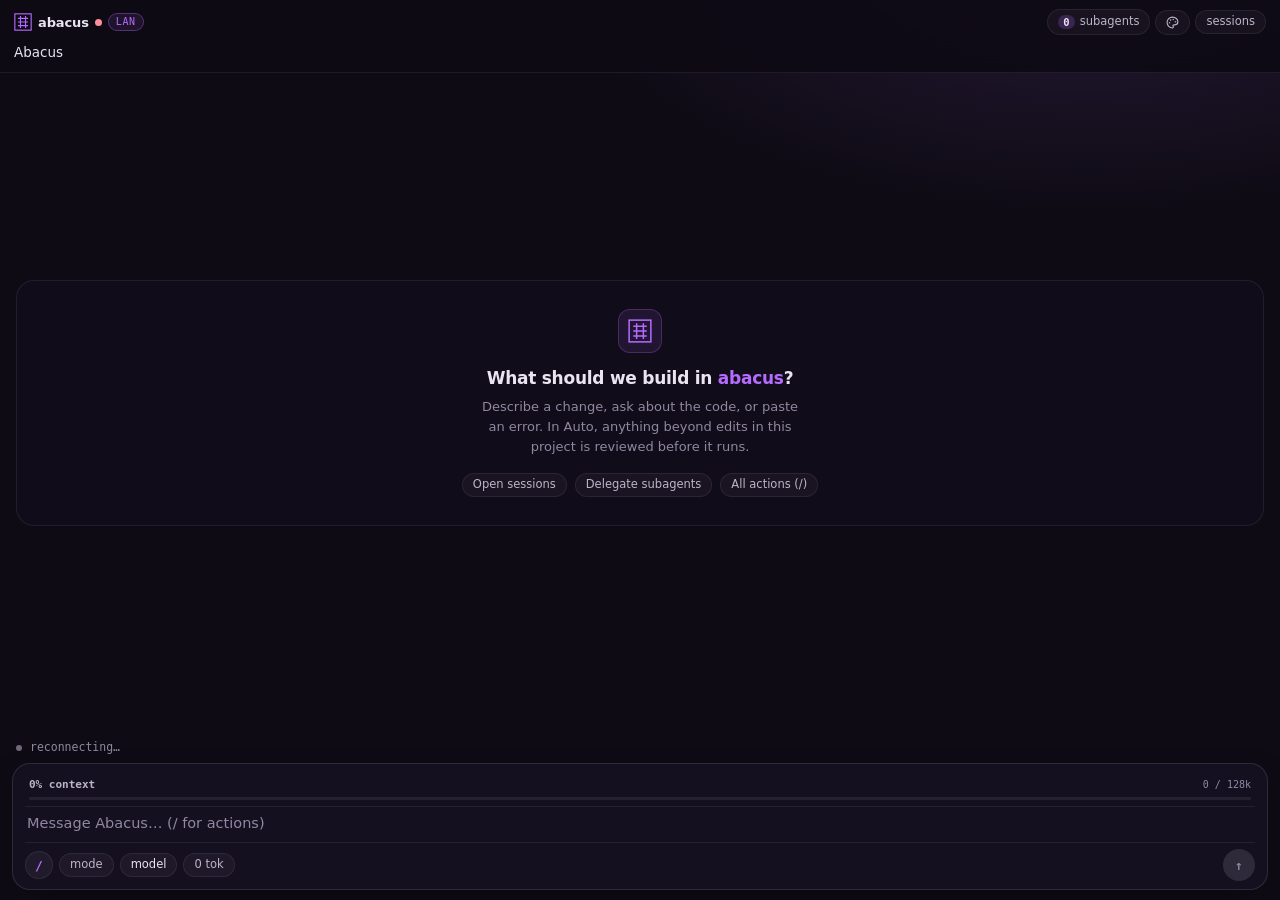
<file: ios/Abacus/app.html>
<!doctype html>
<html lang="en" class="dark">
<head>
<meta charset="utf-8">
<meta name="viewport" content="width=device-width, initial-scale=1, viewport-fit=cover, maximum-scale=1">
<meta name="theme-color" content="#0e0b14">
<meta name="apple-mobile-web-app-capable" content="yes">
<meta name="apple-mobile-web-app-status-bar-style" content="black-translucent">
<link rel="icon" href="/icon.svg" type="image/svg+xml">
<link rel="apple-touch-icon" href="/icon.svg">
<link rel="manifest" href="/manifest.webmanifest">
<title>Abacus</title>
<style>
  :root {
    --bg: #0e0b14;
    --font-size: 14px;
    --line-height: 1.6;
    --backdrop-blur: 0px;
    --sidebar: #09070d;
    --surface: #151020;
    --card: #151020;
    --card-selected: #1f1730;
    --raise: #1b1529;
    --popover: #1b1529;
    --code: #09070d;
    --line: rgba(233, 228, 240, 0.08);
    --border: rgba(233, 228, 240, 0.12);
    --ink: #e9e4f0;
    --subtle: #bcb5c9;
    --muted: #8f88a0;
    --dim: #6f6879;
    --primary: #b66bff;
    --primary-ink: #0e0b14;
    --secondary: #d29eff;
    --success: #7ee2a8;
    --warning: #f2c46b;
    --danger: #ff8f9b;
    --user: #1f1730;
    --hover: rgba(233, 228, 240, 0.06);
    --selection: rgba(182, 107, 255, 0.18);
    --abacus-glow: radial-gradient(50rem 26rem at 85% -8%, rgba(182, 107, 255, 0.16), transparent 70%);
    --mono: "JetBrains Mono", ui-monospace, SFMono-Regular, "SF Mono", Menlo, Consolas, monospace;
    --sans: "Inter", -apple-system, BlinkMacSystemFont, "Segoe UI", Roboto, system-ui, sans-serif;
    --safe-t: env(safe-area-inset-top, 0px);
    --safe-b: env(safe-area-inset-bottom, 0px);
  }
  * { box-sizing: border-box; -webkit-tap-highlight-color: transparent; }
  html, body {
    margin: 0; height: 100%;
    background-color: var(--bg);
    background-image: var(--abacus-glow);
    background-attachment: fixed;
    color: var(--ink);
    -webkit-font-smoothing: antialiased;
  }
  body {
    font: var(--font-size, 14px)/var(--line-height, 1.6) var(--sans);
    display: flex; flex-direction: column;
    overscroll-behavior-y: none;
    position: relative;
  }
  button { font: inherit; color: inherit; background: none; border: 0; padding: 0; cursor: pointer; }
  ::-webkit-scrollbar { width: 0; height: 0; }
  ::selection { background: var(--selection); color: var(--ink); }

  /* ---------------------------------------------------------------- backdrop */
  #backdrop {
    position: fixed; inset: 0; z-index: -2;
    background-size: cover; background-position: center; background-repeat: no-repeat;
    pointer-events: none;
    filter: blur(var(--backdrop-blur, 0px));
    -webkit-filter: blur(var(--backdrop-blur, 0px));
    transform: scale(1.05);
    display: none;
    transition: filter .2s ease;
  }
  #backdrop-veil {
    position: fixed; inset: 0; z-index: -1;
    background-color: var(--bg);
    opacity: var(--veil, 0.34);
    pointer-events: none;
    display: none;
    transition: opacity .2s ease, background-color .2s ease;
  }
  body.has-custom-bg #backdrop,
  body.has-custom-bg #backdrop-veil {
    display: block;
  }
  body.has-custom-bg {
    background-color: transparent !important;
    background-image: none !important;
  }
  body.has-custom-bg header {
    background: var(--header-bg, rgba(14, 11, 20, 0.65)) !important;
    backdrop-filter: blur(16px);
    -webkit-backdrop-filter: blur(16px);
  }
  body.has-custom-bg .sheet {
    background: var(--sheet-bg, rgba(21, 16, 32, 0.88)) !important;
    backdrop-filter: blur(20px);
    -webkit-backdrop-filter: blur(20px);
  }
  body.has-custom-bg .composer-card {
    background: var(--card-bg, rgba(21, 16, 32, 0.72)) !important;
    backdrop-filter: blur(14px);
    -webkit-backdrop-filter: blur(14px);
  }

  /* ---------------------------------------------------------------- header */
  header {
    position: sticky; top: 0; z-index: 20;
    padding: calc(var(--safe-t) + 8px) 14px 8px;
    background: var(--header-bg, rgba(14, 11, 20, 0.9));
    backdrop-filter: blur(16px);
    -webkit-backdrop-filter: blur(16px);
    border-bottom: 1px solid var(--line);
    display: flex; flex-direction: column; gap: 6px;
  }
  .topbar-row {
    display: flex; align-items: center; justify-content: space-between; gap: 8px; min-height: 28px; width: 100%;
  }
  .brand {
    display: inline-flex; align-items: center; gap: 6px;
    flex-shrink: 0; min-width: max-content;
  }
  .brand-mark {
    width: 18px; height: 18px; color: var(--primary); flex: 0 0 auto;
  }
  .wordmark {
    font: 600 13px/1 var(--sans); letter-spacing: -0.01em;
    color: var(--ink); white-space: nowrap;
  }
  .dot {
    width: 7px; height: 7px; border-radius: 50%;
    background: var(--dim); flex: 0 0 auto;
    transition: background .2s, box-shadow .2s;
  }
  .dot.live { background: var(--success); box-shadow: 0 0 8px rgba(126, 226, 168, 0.55); }
  .dot.wait { background: var(--warning); }
  .dot.dead { background: var(--danger); }
  .link-badge {
    font: 500 10px/1 var(--mono); letter-spacing: 0.06em; text-transform: uppercase;
    color: var(--primary); border: 1px solid rgba(182, 107, 255, 0.35);
    border-radius: 999px; padding: 3px 7px;
    background: rgba(182, 107, 255, 0.1);
    white-space: nowrap; flex-shrink: 0;
  }
  .topbar-actions {
    margin-left: auto; display: flex; align-items: center; gap: 5px;
    flex-shrink: 0;
  }
  @media (max-width: 440px) {
    .workers-chip { padding: 4px 7px; gap: 4px; }
    .workers-chip .workers-label { display: none; }
    .brand { gap: 5px; }
    .link-badge { padding: 2px 6px; font-size: 9px; }
    .topbar-actions { gap: 4px; }
    .chip { padding: 4px 7px; font-size: 11px; }
  }
  @media (max-width: 350px) {
    .wordmark { display: none; }
  }
  .title-row {
    display: flex; align-items: center; gap: 8px; min-width: 0;
  }
  #title {
    font: 500 13.5px/1.3 var(--sans);
    color: var(--ink); white-space: nowrap; overflow: hidden; text-overflow: ellipsis;
    cursor: pointer; padding: 2px 6px; margin-left: -6px; border-radius: 6px;
    transition: background .15s;
    max-width: 100%;
  }
  #title:active { background: var(--hover); }
  #workspace-pill {
    font: 11px/1 var(--mono); color: var(--muted);
    white-space: nowrap; overflow: hidden; text-overflow: ellipsis;
    margin-left: auto; max-width: 45%;
  }
  .chip {
    font: 500 11.5px/1 var(--sans);
    color: var(--subtle); background: rgba(233, 228, 240, 0.04);
    border: 1px solid var(--line); border-radius: 999px;
    padding: 5px 10px; display: inline-flex; align-items: center; gap: 5px;
    white-space: nowrap; transition: background .15s, border-color .15s, color .15s;
  }
  .chip b { color: var(--ink); font-weight: 500; }
  .chip.tap { cursor: pointer; }
  .chip.tap:active { background: var(--selection); border-color: rgba(182, 107, 255, 0.4); color: var(--ink); }
  .chip.yolo {
    color: var(--warning);
    background: rgba(242, 196, 107, 0.12);
    border-color: rgba(242, 196, 107, 0.35);
  }
  .workers-chip {
    color: var(--subtle);
  }
  .workers-chip.on {
    color: var(--primary);
    border-color: rgba(182, 107, 255, 0.35);
    background: rgba(182, 107, 255, 0.12);
  }
  .workers-chip .count-pill {
    background: rgba(182, 107, 255, 0.22);
    color: var(--ink);
    font: 600 10.5px/1 var(--mono);
    padding: 2px 5px; border-radius: 999px;
  }

  /* ---------------------------------------------------------------- transcript */
  main#log {
    flex: 1; overflow-y: auto; padding: 14px 0 18px;
    scroll-behavior: smooth; background: transparent;
    display: flex; flex-direction: column;
  }
  #log.bulk .entry { animation: none; }

  /* Empty state matching Desktop Conversation.tsx EmptyThread */
  #empty-state {
    margin: auto 16px; padding: 28px 20px;
    display: flex; flex-direction: column; align-items: center; text-align: center;
    border-radius: 18px;
    background: rgba(21, 16, 32, 0.55);
    border: 1px solid var(--line);
  }
  #empty-state.hidden { display: none; }
  .empty-mark {
    width: 44px; height: 44px; border-radius: 12px;
    background: rgba(182, 107, 255, 0.1);
    border: 1px solid rgba(182, 107, 255, 0.25);
    display: grid; place-items: center;
    color: var(--primary); margin-bottom: 14px;
  }
  .empty-title {
    font: 600 17px/1.3 var(--sans); letter-spacing: -0.015em;
    color: var(--ink); margin: 0 0 8px;
  }
  .empty-title .accent { color: var(--primary); }
  .empty-sub {
    font: 13px/1.55 var(--sans); color: var(--muted);
    max-width: 320px; margin: 0 0 16px;
  }
  .empty-pills {
    display: flex; flex-wrap: wrap; gap: 8px; justify-content: center;
  }

  .entry {
    padding: 8px 16px; font: 14px/1.65 var(--sans);
    animation: fadein .14s ease;
  }
  @keyframes fadein { from { opacity: 0; transform: translateY(2px); } to { opacity: 1; transform: none; } }

  /* User message bubble — matches Desktop UserMessage.tsx */
  .entry.user {
    align-self: flex-end;
    max-width: 85%;
    background: var(--card-selected);
    border: 1px solid rgba(182, 107, 255, 0.22);
    margin: 6px 14px 6px auto;
    padding: 10px 14px;
    border-radius: 16px 16px 4px 16px;
    color: var(--ink);
    font: 14px/1.55 var(--sans);
    white-space: pre-wrap;
    word-break: break-word;
    box-shadow: 0 2px 10px rgba(0, 0, 0, 0.18);
  }

  /* Assistant prose — matches Desktop Items.tsx AssistantMessage */
  .entry.assistant {
    color: var(--ink);
    padding: 6px 16px;
    word-break: break-word;
  }
  .entry.assistant p { margin: 0 0 10px; }
  .entry.assistant p:last-child { margin-bottom: 0; }
  .entry.assistant h1, .entry.assistant h2, .entry.assistant h3 {
    color: var(--ink); font-weight: 600; letter-spacing: -0.01em;
    margin: 14px 0 6px; line-height: 1.3;
  }
  .entry.assistant h1 { font-size: 17px; }
  .entry.assistant h2 { font-size: 15.5px; }
  .entry.assistant h3 { font-size: 14.5px; }
  .entry.assistant ul { margin: 6px 0 10px; padding-left: 20px; }
  .entry.assistant li { margin: 3px 0; }
  .entry.assistant a { color: var(--primary); text-decoration: underline; text-underline-offset: 2px; }
  .entry.assistant code {
    font: 12.5px/1.45 var(--mono);
    background: rgba(182, 107, 255, 0.1);
    color: var(--secondary);
    padding: 1.5px 5px; border-radius: 5px;
    border: 1px solid rgba(182, 107, 255, 0.18);
  }
  .entry.assistant pre {
    font: 12.5px/1.5 var(--mono);
    background: var(--code); color: var(--ink);
    padding: 12px 14px; border-radius: 10px;
    border: 1px solid var(--line);
    overflow-x: auto; margin: 8px 0;
  }
  .entry.assistant pre code {
    background: none; border: 0; padding: 0; color: inherit; font-size: inherit;
  }

  /* Tool call card — matches Desktop Items.tsx ToolCallRow */
  .entry.tool {
    margin: 4px 14px;
    border: 1px solid var(--line);
    border-radius: 10px;
    background: var(--card);
    padding: 0;
    overflow: hidden;
  }
  .tool-head {
    width: 100%;
    display: flex; align-items: center; gap: 8px;
    padding: 8px 12px;
    font: 12px/1.2 var(--sans); color: var(--subtle);
    text-align: left;
  }
  .tool-head:active { background: var(--hover); }
  .tool-ico {
    width: 14px; height: 14px; color: var(--muted); flex: 0 0 auto;
  }
  .tool-name {
    color: var(--ink); font-weight: 500; flex: 0 0 auto;
  }
  .tool-sum {
    color: var(--muted); font: 11.5px/1.2 var(--mono);
    white-space: nowrap; overflow: hidden; text-overflow: ellipsis;
    flex: 1; min-width: 0;
  }
  .tool-state {
    margin-left: auto; flex: 0 0 auto;
    color: var(--muted); font: 500 11px/1 var(--mono);
  }
  .tool-state.running { color: var(--primary); }
  .tool-state.failed { color: var(--danger); }
  .tool-out {
    margin: 0;
    border-top: 1px solid var(--line);
    font: 12px/1.5 var(--mono); color: var(--subtle);
    padding: 10px 12px; white-space: pre-wrap; word-break: break-word;
    max-height: 240px; overflow: auto;
    background: var(--code);
  }

  /* Error & system notices */
  .entry.error {
    margin: 6px 14px; padding: 10px 12px;
    border-radius: 10px;
    border: 1px solid rgba(255, 143, 155, 0.3);
    background: rgba(255, 143, 155, 0.08);
    color: var(--danger); font-size: 13px;
  }
  .entry.system {
    font: 12px/1.4 var(--mono); color: var(--muted);
    padding: 4px 16px; display: flex; align-items: center; gap: 8px;
  }
  .entry.system::before {
    content: ""; width: 4px; height: 4px; border-radius: 50%;
    background: var(--primary); opacity: 0.7; flex: 0 0 auto;
  }

  /* Reasoning / Thinking — matches Desktop Items.tsx ReasoningRow */
  .entry.reasoning {
    margin: 4px 16px; padding: 0;
  }
  .entry.reasoning summary {
    font: 500 12.5px/1.3 var(--sans);
    color: var(--muted); cursor: pointer; list-style: none;
    display: inline-flex; align-items: center; gap: 7px;
    padding: 4px 0;
  }
  .entry.reasoning summary::-webkit-details-marker { display: none; }
  .entry.reasoning summary::after {
    content: "▸"; color: var(--dim); font-size: 11px; transition: transform .15s;
  }
  .entry.reasoning[open] summary::after { transform: rotate(90deg); }
  .entry.reasoning .body {
    margin-top: 6px;
    padding-left: 12px;
    border-left: 2px solid rgba(182, 107, 255, 0.35);
    color: var(--subtle);
    font: 13px/1.55 var(--sans);
    white-space: pre-wrap;
  }

  .rule {
    border: 0; border-top: 1px solid var(--line);
    margin: 14px 16px;
  }
  .empty {
    padding: 32px 14px; text-align: center;
    color: var(--muted); font: 13px/1.5 var(--sans);
  }

  /* ---------------------------------------------------------------- status */
  #statusbar {
    padding: 4px 16px;
    font: 500 11.5px/1.2 var(--mono);
    color: var(--muted);
    display: flex; align-items: center; gap: 8px;
    min-height: 22px;
  }
  #statusbar::before {
    content: ""; width: 6px; height: 6px; border-radius: 50%;
    background: var(--dim); flex: 0 0 auto;
  }
  #statusbar.busy {
    color: var(--primary);
  }
  #statusbar.busy::before {
    background: var(--primary);
    box-shadow: 0 0 8px var(--primary);
    animation: pulse 1.2s ease-in-out infinite;
  }
  @keyframes pulse { 0%, 100% { opacity: 0.4; } 50% { opacity: 1; } }

  /* ---------------------------------------------------------------- footer / composer */
  footer {
    padding: 4px 12px calc(var(--safe-b) + 10px);
    background: transparent;
  }
  .composer-card {
    background: var(--card);
    border: 1px solid var(--border);
    border-radius: 18px;
    padding: 10px 12px 8px;
    box-shadow: 0 8px 30px -12px rgba(0, 0, 0, 0.5);
    transition: border-color .15s;
  }
  .composer-card:focus-within {
    border-color: rgba(182, 107, 255, 0.42);
  }
  textarea#input {
    width: 100%; resize: none; min-height: 26px; max-height: 120px;
    background: transparent; color: var(--ink);
    border: 0; padding: 2px 2px 8px;
    font: 14.5px/1.45 var(--sans);
    outline: none; display: block;
  }
  textarea#input::placeholder { color: var(--muted); }
  .composer {
    display: flex; gap: 6px; align-items: center; flex-wrap: wrap;
    padding-top: 6px;
    border-top: 1px solid var(--line);
  }
  .composer-right {
    margin-left: auto; display: flex; align-items: center; gap: 6px;
  }
  .round {
    width: 32px; height: 32px; flex: 0 0 auto; border-radius: 999px;
    border: 1px solid var(--border); background: var(--raise);
    display: grid; place-items: center; color: var(--subtle);
    font: 600 13px/1 var(--mono);
    transition: background .15s, color .15s, border-color .15s, opacity .15s;
  }
  .round:active { background: var(--selection); color: var(--ink); }
  #slash {
    width: 28px; height: 28px;
    background: rgba(233, 228, 240, 0.05);
    color: var(--primary);
    border-color: var(--line);
  }
  #send {
    background: var(--primary); color: var(--primary-ink);
    border-color: var(--primary); font-weight: 700;
  }
  #send:disabled {
    background: rgba(233, 228, 240, 0.12);
    border-color: transparent;
    color: var(--muted);
    cursor: default;
  }
  #send:not(:disabled):active { filter: brightness(.88); }
  #stop {
    display: none;
    background: rgba(255, 143, 155, 0.14);
    color: var(--danger);
    border-color: rgba(255, 143, 155, 0.4);
    font-size: 11px;
  }
  #stop.on {
    display: grid;
  }
  input.veil { width: 100%; accent-color: var(--primary); }
  .hint { display: none; }

  /* ---------------------------------------------------------------- toast */
  #toast {
    position: fixed; left: 50%; bottom: calc(var(--safe-b) + 92px);
    transform: translateX(-50%) translateY(10px); opacity: 0;
    background: var(--popover); color: var(--ink);
    border: 1px solid var(--border);
    box-shadow: 0 10px 30px rgba(0, 0, 0, 0.55);
    padding: 9px 14px; border-radius: 999px;
    font: 500 12.5px/1.3 var(--sans);
    pointer-events: none; transition: opacity .18s, transform .18s; z-index: 60;
    max-width: 88vw; text-align: center;
  }
  #toast.bad {
    border-color: rgba(255, 143, 155, 0.45);
    color: var(--danger);
  }
  #toast.show { opacity: 1; transform: translateX(-50%) translateY(0); }

  /* ---------------------------------------------------------------- sheets */
  .sheet-wrap { position: fixed; inset: 0; z-index: 40; display: none; }
  .sheet-wrap.open { display: block; }
  .scrim {
    position: absolute; inset: 0;
    background: rgba(6, 4, 10, 0.68);
    backdrop-filter: blur(4px);
    -webkit-backdrop-filter: blur(4px);
  }
  .sheet {
    position: absolute; left: 0; right: 0; bottom: 0;
    background: var(--popover);
    border-top: 1px solid var(--border);
    border-radius: 20px 20px 0 0;
    padding: 10px 16px calc(var(--safe-b) + 20px);
    max-height: 86vh; overflow-y: auto;
    box-shadow: 0 -12px 40px rgba(0, 0, 0, 0.55);
    animation: sheetup .2s cubic-bezier(0.16, 1, 0.3, 1);
  }
  @keyframes sheetup { from { transform: translateY(100%); } to { transform: none; } }
  .handle {
    width: 36px; height: 4px; border-radius: 999px;
    background: rgba(233, 228, 240, 0.2); margin: 0 auto 14px;
  }
  .sheet h2 {
    font: 600 15px/1.25 var(--sans); letter-spacing: -0.01em;
    color: var(--ink); margin: 0 0 4px;
  }
  .sheet .sub {
    font: 12.5px/1.45 var(--sans); color: var(--muted); margin-bottom: 14px;
  }
  .group {
    font: 600 10.5px/1 var(--mono); letter-spacing: 0.1em; text-transform: uppercase;
    color: var(--muted); margin: 16px 2px 8px;
  }
  .rows { display: flex; flex-direction: column; gap: 6px; }
  .row {
    width: 100%;
    display: flex; align-items: center; gap: 11px;
    padding: 11px 13px;
    border: 1px solid var(--line); border-radius: 12px;
    background: var(--card); text-align: left;
    transition: background .15s, border-color .15s;
  }
  .row:active { background: var(--selection); }
  .row.on {
    border-color: rgba(182, 107, 255, 0.5);
    background: var(--card-selected);
  }
  .row.danger {
    border-color: rgba(255, 143, 155, 0.35);
    color: var(--danger);
  }
  .row .ico {
    width: 16px; height: 16px; color: var(--primary); flex: 0 0 auto;
    display: grid; place-items: center;
  }
  .row.danger .ico { color: var(--danger); }
  .row .txt { flex: 1; min-width: 0; display: flex; flex-direction: column; gap: 2px; }
  .row .txt b { font: 500 13.5px/1.25 var(--sans); color: var(--ink); }
  .row.danger .txt b { color: var(--danger); }
  .row .txt small { font: 11.5px/1.35 var(--sans); color: var(--muted); }
  .row .tag {
    font: 500 10px/1 var(--mono); letter-spacing: 0.06em; text-transform: uppercase;
    color: var(--primary);
    background: rgba(182, 107, 255, 0.12);
    border: 1px solid rgba(182, 107, 255, 0.35);
    border-radius: 999px; padding: 3px 7px;
  }

  .btn-row {
    display: flex; gap: 8px; margin-top: 10px;
  }
  .btn {
    width: 100%; padding: 11px 14px; margin-top: 8px;
    border: 1px solid var(--border); border-radius: 12px;
    background: var(--card);
    font: 500 13.5px/1.2 var(--sans);
    color: var(--ink); text-align: center;
    transition: filter .15s, background .15s;
  }
  .btn-row .btn { margin-top: 0; }
  .btn small {
    display: block; margin-top: 3px;
    font: 400 11px/1.25 var(--sans); color: var(--muted);
  }
  .btn.primary {
    background: var(--primary); color: var(--primary-ink);
    border-color: var(--primary); font-weight: 600;
  }
  .btn.primary small { color: rgba(14, 11, 20, 0.75); }
  .btn.danger {
    border-color: rgba(255, 143, 155, 0.4);
    background: rgba(255, 143, 155, 0.08);
    color: var(--danger);
  }
  .btn:active { filter: brightness(.88); }

  .field {
    width: 100%; background: var(--code); color: var(--ink);
    border: 1px solid var(--border); border-radius: 12px;
    padding: 10px 12px; font: 13.5px/1.45 var(--sans); outline: none;
  }
  .field:focus { border-color: var(--primary); }

  .opts {
    display: flex; flex-direction: column; gap: 8px; margin-bottom: 12px;
  }
  .opt {
    width: 100%;
    display: flex; align-items: flex-start; gap: 10px;
    padding: 11px 13px; border: 1px solid var(--line); border-radius: 12px;
    background: var(--card); text-align: left;
  }
  .opt.sel {
    border-color: rgba(182, 107, 255, 0.55);
    background: var(--card-selected);
  }
  .opt .mark {
    width: 18px; height: 18px; border-radius: 999px;
    border: 1.5px solid var(--border);
    display: grid; place-items: center;
    color: var(--primary-ink); font: 700 11px/1 var(--mono);
    flex: 0 0 auto; margin-top: 1px;
  }
  .opt.sel .mark {
    background: var(--primary); border-color: var(--primary);
  }
  .opt .label { font: 500 13.5px/1.25 var(--sans); color: var(--ink); }
  .opt .desc { font: 12px/1.35 var(--sans); color: var(--muted); margin-top: 2px; }

  /* ---------------------------------------------------------------- workers & sessions */
  #workers-list, #sessions-list {
    display: flex; flex-direction: column; gap: 8px; margin-bottom: 8px;
  }
  .worker {
    width: 100%; text-align: left;
    padding: 11px 13px; border: 1px solid var(--line); border-radius: 12px;
    background: var(--card); display: flex; flex-direction: column; gap: 4px;
  }
  button.worker:active {
    background: var(--card-selected);
    border-color: rgba(182, 107, 255, 0.45);
  }
  .worker .whead { display: flex; align-items: center; gap: 8px; }
  .worker .name { font: 500 13.5px/1.25 var(--sans); color: var(--ink); }
  .worker .state {
    margin-left: auto;
    font: 500 10.5px/1 var(--mono); letter-spacing: 0.06em; text-transform: uppercase;
    color: var(--muted);
  }
  .worker .state.running { color: var(--warning); }
  .worker .state.done, .worker .state.completed { color: var(--success); }
  .worker .state.failed { color: var(--danger); }
  .worker .desc, .worker .act { font: 12px/1.4 var(--sans); color: var(--subtle); margin-top: 2px; }
  .worker .tok { font: 11px/1.3 var(--mono); color: var(--muted); margin-top: 2px; }
  .spinner {
    display: inline-block; width: 11px; height: 11px;
    border: 1.5px solid rgba(182, 107, 255, 0.25);
    border-top-color: var(--primary); border-radius: 50%;
    animation: spin .7s linear infinite;
  }
  @keyframes spin { to { transform: rotate(360deg); } }

  /* ---------------------------------------------------------------- diff & command preview */
  pre.cmd, pre.diff {
    font: 12px/1.5 var(--mono);
    background: var(--code); color: var(--ink);
    border: 1px solid var(--line); border-radius: 10px;
    padding: 10px 12px; margin: 0 0 10px;
    max-height: 240px; overflow: auto;
    white-space: pre-wrap; word-break: break-word;
  }
  pre.diff .add { color: var(--success); }
  pre.diff .del { color: var(--danger); }
  pre.diff .hunk { color: var(--secondary); }
  pre.diff .meta { color: var(--muted); }

  /* ---------------------------------------------------------------- GFM Tables */
  .table-wrap {
    overflow-x: auto;
    -webkit-overflow-scrolling: touch;
    margin: 12px 0;
    border-radius: 8px;
    border: 1px solid var(--border);
    background: var(--surface);
    box-shadow: 0 2px 8px rgba(0,0,0,0.2);
  }
  .md-table {
    width: 100%;
    border-collapse: collapse;
    font-size: 13px;
    line-height: 1.5;
    text-align: left;
  }
  .md-table th {
    background: rgba(255, 255, 255, 0.05);
    color: var(--ink);
    font-weight: 600;
    padding: 9px 13px;
    border-bottom: 1px solid var(--line);
    white-space: nowrap;
    letter-spacing: 0.01em;
  }
  .md-table td {
    padding: 8px 13px;
    border-bottom: 1px solid var(--line);
    color: var(--subtle);
  }
  .md-table tbody tr:last-child td {
    border-bottom: none;
  }
  .md-table tbody tr:nth-child(even) {
    background: rgba(255, 255, 255, 0.02);
  }

  /* ---------------------------------------------------------------- Context Meter */
  .context-meter {
    padding: 2px 4px 6px;
    display: flex; flex-direction: column; gap: 3px;
    font-family: var(--mono);
    border-bottom: 1px solid var(--line);
    margin-bottom: 4px;
  }
  .ctx-labels {
    display: flex; justify-content: space-between; align-items: baseline;
    font-size: 11px;
  }
  .ctx-pct {
    font-weight: 600; color: var(--subtle);
  }
  .ctx-pct.warning { color: var(--warning); }
  .ctx-detail {
    font-size: 10px; color: var(--muted);
  }
  .ctx-track {
    height: 3px; background: rgba(233, 228, 240, 0.08);
    border-radius: 2px; overflow: hidden; position: relative;
  }
  .ctx-bar {
    height: 100%; width: 0%;
    background: var(--primary);
    border-radius: 2px;
    transition: width 0.35s ease, background-color 0.35s ease;
  }
  .ctx-bar.warning { background: var(--warning); }

  /* ---------------------------------------------------------------- Model & Effort Sheet */
  .effort-grid {
    display: grid; grid-template-columns: repeat(5, 1fr); gap: 6px;
    margin: 8px 0 14px;
  }
  .effort-btn {
    padding: 8px 0; text-align: center; border-radius: 6px;
    background: var(--card); border: 1px solid var(--border);
    color: var(--subtle); font: 500 12px/1 var(--sans);
    cursor: pointer; transition: all .15s ease;
  }
  .effort-btn.active {
    background: var(--primary); color: var(--primary-ink);
    border-color: var(--primary); font-weight: 600;
  }

  /* ---------------------------------------------------------------- VS Code Theme Sheet */
  .theme-section {
    margin-top: 14px;
  }
  .theme-presets {
    display: grid; grid-template-columns: repeat(3, 1fr); gap: 8px;
    margin: 8px 0;
  }
  .preset-card {
    padding: 10px 8px; border-radius: 8px; border: 1px solid var(--border);
    background: var(--card); text-align: center; cursor: pointer;
    transition: all .15s ease;
  }
  .preset-card.active {
    border-color: var(--primary);
    box-shadow: 0 0 0 1px var(--primary);
  }
  .preset-title {
    font: 600 12px/1.2 var(--sans); color: var(--ink);
  }
  .preset-colors {
    display: flex; justify-content: center; gap: 4px; margin-top: 6px;
  }
  .color-dot {
    width: 10px; height: 10px; border-radius: 50%;
  }

  .font-btn-row {
    display: flex; gap: 6px; flex-wrap: wrap; margin: 8px 0;
  }
  .font-pill {
    padding: 6px 12px; border-radius: 6px; border: 1px solid var(--border);
    background: var(--card); font: 500 12px/1 var(--sans); color: var(--subtle);
    cursor: pointer;
  }
  .font-pill.active {
    background: var(--primary); color: var(--primary-ink);
    border-color: var(--primary); font-weight: 600;
  }

  .color-picker-row {
    display: flex; align-items: center; justify-content: space-between;
    padding: 8px 0; border-bottom: 1px solid var(--line);
    font-size: 13px; color: var(--ink);
  }
  .color-input-box {
    display: flex; align-items: center; gap: 8px;
  }
  .color-input-box input[type="color"] {
    -webkit-appearance: none; border: none; width: 28px; height: 28px;
    border-radius: 6px; cursor: pointer; background: none;
  }
  .color-input-box input[type="color"]::-webkit-color-swatch-wrapper { padding: 0; }
  .color-input-box input[type="color"]::-webkit-color-swatch {
    border: 1px solid var(--border); border-radius: 6px;
  }

</style>
</head>
<body>

<div id="backdrop" aria-hidden="true"></div>
<div id="backdrop-veil" aria-hidden="true"></div>

<header>
  <div class="topbar-row">
    <div class="brand">
      <svg class="brand-mark" viewBox="0 0 32 32" aria-hidden="true">
        <rect x="1.5" y="1.5" width="29" height="29" fill="none" stroke="currentColor" stroke-width="2"/>
        <path d="M7 9.5h18M7 16h18M7 22.5h18M11.5 5.5v21M20.5 5.5v21" fill="none" stroke="currentColor" stroke-width="2"/>
      </svg>
      <span class="wordmark">abacus</span>
      <span id="dot" class="dot"></span>
      <span id="link-badge" class="link-badge">sync</span>
    </div>
    <div class="topbar-actions">
      <button id="workers-chip" class="chip tap workers-chip" aria-label="Subagents">
        <span id="workers-count" class="count-pill">0</span>
        <span class="workers-label">subagents</span>
      </button>
      <button id="theme-top" class="chip tap" aria-label="Appearance" title="Appearance and Themes"><svg xmlns="http://www.w3.org/2000/svg" width="13" height="13" viewBox="0 0 24 24" fill="none" stroke="currentColor" stroke-width="2" stroke-linecap="round" stroke-linejoin="round" class="lucide lucide-palette"><circle cx="13.5" cy="6.5" r=".5" fill="currentColor"/><circle cx="17.5" cy="10.5" r=".5" fill="currentColor"/><circle cx="8.5" cy="7.5" r=".5" fill="currentColor"/><circle cx="6.5" cy="12.5" r=".5" fill="currentColor"/><path d="M12 2C6.5 2 2 6.5 2 12s4.5 10 10 10c.926 0 1.648-.746 1.648-1.688 0-.437-.18-.835-.437-1.125-.29-.289-.438-.652-.438-1.125a1.64 1.64 0 0 1 1.668-1.668h1.996c3.051 0 5.555-2.503 5.555-5.554C21.965 6.012 17.461 2 12 2z"/></svg></button>
      <button id="sessions-top" class="chip tap" aria-label="Sessions">sessions</button>
    </div>
  </div>
  <div class="title-row">
    <div id="title" title="Tap to rename session">Abacus</div>
    <span id="workspace-pill"></span>
  </div>
</header>

<main id="log">
  <div id="empty-state">
    <div class="empty-mark">
      <svg width="24" height="24" viewBox="0 0 32 32" aria-hidden="true">
        <rect x="1.5" y="1.5" width="29" height="29" fill="none" stroke="currentColor" stroke-width="2"/>
        <path d="M7 9.5h18M7 16h18M7 22.5h18M11.5 5.5v21M20.5 5.5v21" fill="none" stroke="currentColor" stroke-width="2"/>
      </svg>
    </div>
    <h1 class="empty-title" id="empty-title">What should we build in <span class="accent">abacus</span>?</h1>
    <p class="empty-sub">Describe a change, ask about the code, or paste an error. In Auto, anything beyond edits in this project is reviewed before it runs.</p>
    <div class="empty-pills">
      <button class="chip tap" id="empty-sessions">Open sessions</button>
      <button class="chip tap" id="empty-delegate">Delegate subagents</button>
      <button class="chip tap" id="empty-actions">All actions (/)</button>
    </div>
  </div>
</main>

<div id="statusbar"><span id="status-text">connecting…</span></div>

<footer>
  <div class="composer-card">
        <div id="context-meter" class="context-meter" title="Context usage">
      <div class="ctx-labels">
        <span id="ctx-percent" class="ctx-pct">0% context</span>
        <span id="ctx-detail" class="ctx-detail">0 / 128k</span>
      </div>
      <div class="ctx-track">
        <div id="ctx-bar" class="ctx-bar"></div>
      </div>
    </div>
    <textarea id="input" rows="1" placeholder="Message Abacus… (/ for actions)" enterkeyhint="send"></textarea>
    <div class="composer">
      <button id="slash" class="round" aria-label="Actions">/</button>
      <button id="mode" class="chip tap">auto</button>
      <button id="model" class="chip tap"><b>model</b></button>
      <span id="usage" class="chip">0 tok</span>
      <div class="composer-right">
        <button id="stop" class="round" aria-label="Stop">■</button>
        <button id="send" class="round" aria-label="Send" disabled>↑</button>
      </div>
    </div>
  </div>
  <div class="hint" id="hint">tap / for actions · stop ends the turn</div>
</footer>

<div id="toast"></div>

<!-- rename -->
<div class="sheet-wrap" id="rename-sheet">
  <div class="scrim" data-close></div>
  <div class="sheet">
    <div class="handle"></div>
    <h2>Rename session</h2>
    <div class="sub">Give this conversation a clear title.</div>
    <input type="text" class="field" id="rename-input" placeholder="Session title…" autocomplete="off">
    <div class="btn-row">
      <button class="btn" id="rename-cancel">Cancel</button>
      <button class="btn primary" id="rename-save">Save</button>
    </div>
  </div>
</div>

<!-- model & reasoning effort -->
<div class="sheet-wrap" id="model-sheet">
  <div class="scrim" data-close></div>
  <div class="sheet">
    <div class="handle"></div>
    <h2>Model & Reasoning</h2>
    <div class="sub">Switch model profile and configure reasoning effort.</div>
    <div class="group">Model Profile</div>
    <div id="model-list" class="rows"></div>
    <div class="group">Reasoning Effort</div>
    <div class="effort-grid" id="effort-grid">
      <button class="effort-btn" data-effort="off">Off</button>
      <button class="effort-btn" data-effort="low">Low</button>
      <button class="effort-btn" data-effort="medium">Medium</button>
      <button class="effort-btn" data-effort="high">High</button>
      <button class="effort-btn" data-effort="max">Max</button>
    </div>
  </div>
</div>

<!-- appearance / theme (VS Code style) -->
<div class="sheet-wrap" id="theme-sheet">
  <div class="scrim" data-close></div>
  <div class="sheet">
    <div class="handle"></div>
    <h2>Appearance & Themes</h2>
    <div class="sub">Custom background, fonts, and colors styled to your preference.</div>

    <div class="theme-section">
      <div class="group">Theme Presets</div>
      <div class="theme-presets">
        <div class="preset-card" data-preset="vscode">
          <div class="preset-title">VS Code Dark+</div>
          <div class="preset-colors">
            <span class="color-dot" style="background:#1e1e1e"></span>
            <span class="color-dot" style="background:#007acc"></span>
            <span class="color-dot" style="background:#d4d4d4"></span>
          </div>
        </div>
        <div class="preset-card" data-preset="abacus">
          <div class="preset-title">Abacus Dark</div>
          <div class="preset-colors">
            <span class="color-dot" style="background:#0e0b14"></span>
            <span class="color-dot" style="background:#b66bff"></span>
            <span class="color-dot" style="background:#e9e4f0"></span>
          </div>
        </div>
        <div class="preset-card" data-preset="monokai">
          <div class="preset-title">Monokai Pro</div>
          <div class="preset-colors">
            <span class="color-dot" style="background:#2d2a2e"></span>
            <span class="color-dot" style="background:#ffd866"></span>
            <span class="color-dot" style="background:#fcfcfa"></span>
          </div>
        </div>
        <div class="preset-card" data-preset="tokyo">
          <div class="preset-title">Tokyo Night</div>
          <div class="preset-colors">
            <span class="color-dot" style="background:#1a1b26"></span>
            <span class="color-dot" style="background:#7aa2f7"></span>
            <span class="color-dot" style="background:#c0caf5"></span>
          </div>
        </div>
        <div class="preset-card" data-preset="github">
          <div class="preset-title">GitHub Dark</div>
          <div class="preset-colors">
            <span class="color-dot" style="background:#0d1117"></span>
            <span class="color-dot" style="background:#58a6ff"></span>
            <span class="color-dot" style="background:#c9d1d9"></span>
          </div>
        </div>
        <div class="preset-card" data-preset="amoled">
          <div class="preset-title">AMOLED Black</div>
          <div class="preset-colors">
            <span class="color-dot" style="background:#000000"></span>
            <span class="color-dot" style="background:#a78bfa"></span>
            <span class="color-dot" style="background:#ffffff"></span>
          </div>
        </div>
      </div>
    </div>

    <div class="theme-section">
      <div class="group">Background Image</div>
      <div class="rows">
        <button class="btn" id="bg-pick">Choose background image</button>
        <button class="btn" id="bg-clear">Remove image</button>
      </div>
      <div style="display:flex; justify-content:space-between; margin-top:8px;">
        <span class="sub">Dim Overlay</span>
        <span id="bg-veil-val" class="sub">34%</span>
      </div>
      <input id="bg-veil" class="veil" type="range" min="8" max="85" step="2" value="34">
      <div style="display:flex; justify-content:space-between; margin-top:8px;">
        <span class="sub">Background Blur</span>
        <span id="bg-blur-val" class="sub">0px</span>
      </div>
      <input id="bg-blur" class="veil" type="range" min="0" max="20" step="1" value="0">
      <input type="file" id="bg-file" accept="image/*" hidden>
    </div>

    <div class="theme-section">
      <div class="group">Font Family</div>
      <div class="font-btn-row" id="font-family-row">
        <button class="font-pill active" data-font="sans">Inter (Sans)</button>
        <button class="font-pill" data-font="mono">JetBrains Mono</button>
        <button class="font-pill" data-font="consolas">Consolas</button>
        <button class="font-pill" data-font="firacode">Fira Code</button>
        <button class="font-pill" data-font="system">System UI</button>
        <button class="font-pill" data-font="serif">Serif</button>
      </div>
      <div class="group">Font Size</div>
      <div class="font-btn-row" id="font-size-row">
        <button class="font-pill" data-size="12px">12px</button>
        <button class="font-pill" data-size="13px">13px</button>
        <button class="font-pill active" data-size="14px">14px</button>
        <button class="font-pill" data-size="15px">15px</button>
        <button class="font-pill" data-size="16px">16px</button>
      </div>
    </div>

    <div class="theme-section">
      <div class="group">Color Customization</div>
      <div class="color-picker-row">
        <span>Accent / Highlight Color</span>
        <div class="color-input-box">
          <input type="color" id="pick-primary" value="#b66bff">
        </div>
      </div>
      <div class="color-picker-row">
        <span>Text Color</span>
        <div class="color-input-box">
          <input type="color" id="pick-ink" value="#e9e4f0">
        </div>
      </div>
      <div class="color-picker-row">
        <span>Background Color</span>
        <div class="color-input-box">
          <input type="color" id="pick-bg" value="#0e0b14">
        </div>
      </div>
    </div>

    <button class="btn" id="theme-reset" style="margin-top:14px">Reset to Defaults</button>
  </div>
</div>


<!-- approval -->
<div class="sheet-wrap" id="approval-sheet">
  <div class="scrim" data-close></div>
  <div class="sheet">
    <div class="handle"></div>
    <h2 id="ap-tool">Approval</h2>
    <div class="sub" id="ap-summary"></div>
    <div id="ap-body"></div>
    <button class="btn primary" data-decide="allow">Allow once</button>
    <button class="btn" data-decide="always">Allow for the rest of the session</button>
    <button class="btn danger" data-decide="deny">Reject</button>
  </div>
</div>

<!-- question -->
<div class="sheet-wrap" id="question-sheet">
  <div class="scrim" data-close></div>
  <div class="sheet">
    <div class="handle"></div>
    <h2 id="q-header">Question</h2>
    <div class="sub" id="q-text"></div>
    <div class="opts" id="q-options"></div>
    <textarea class="field" id="q-custom" rows="2" placeholder="Or type an answer…"></textarea>
    <button class="btn primary" id="q-submit">Answer</button>
  </div>
</div>

<!-- actions -->
<div class="sheet-wrap" id="actions-sheet">
  <div class="scrim" data-close></div>
  <div class="sheet">
    <div class="handle"></div>
    <h2>Actions</h2>
    <div class="sub" id="actions-sub">What the terminal can do from here.</div>
    <div id="actions-list"></div>
  </div>
</div>

<!-- sessions -->
<div class="sheet-wrap" id="sessions-sheet">
  <div class="scrim" data-close></div>
  <div class="sheet">
    <div class="handle"></div>
    <h2>Sessions</h2>
    <div class="sub" id="sessions-sub">Saved in this workspace. Tap one to open it.</div>
    <div id="sessions-list"></div>
  </div>
</div>

<!-- workers -->
<div class="sheet-wrap" id="workers-sheet">
  <div class="scrim" data-close></div>
  <div class="sheet">
    <div class="handle"></div>
    <h2>Subagents</h2>
    <div class="sub" id="workers-sub">Workers this session started.</div>
    <div id="workers-list"></div>
    <button class="btn primary" id="delegate" style="text-align:center">Delegate a task</button>
  </div>
</div>

<!-- delegate -->
<div class="sheet-wrap" id="delegate-sheet">
  <div class="scrim" data-close></div>
  <div class="sheet">
    <div class="handle"></div>
    <h2>Delegate</h2>
    <div class="sub">The agent starts one subagent per line, in parallel.</div>
    <textarea class="field" id="delegate-text" rows="4" placeholder="e.g. Audit the auth module for missing checks"></textarea>
    <div class="btn-row" style="margin-bottom:10px">
      <button class="btn primary" data-role="general" style="flex:1">General<small>may edit and test</small></button>
      <button class="btn" data-role="explore" style="flex:1">Explore<small>read-only research</small></button>
    </div>
    <div class="sub" style="margin:0">Tap a role to start.</div>
  </div>
</div>

<!-- abacus sync auth -->
<div class="sheet-wrap" id="sync-auth-sheet">
  <div class="scrim" data-close></div>
  <div class="sheet">
    <div class="handle"></div>
    <h2>Abacus Sync</h2>
    <div class="sub">Sign in with your <b>Empero account</b> or paste a pairing link from your laptop terminal.</div>
    <div class="group" style="margin-top:4px">Empero Account</div>
    <button class="btn primary" id="sync-empero-btn">Continue with Empero →</button>
    <button class="btn" id="sync-signup-btn">Create an Empero account</button>
    <div class="group">Approve laptop code or pair link</div>
    <input type="text" class="field" id="sync-pair-input" placeholder="Laptop code (XXXX-XXXX) or pair link" autocomplete="off">
    <button class="btn primary" id="sync-pair-btn">Approve / Connect</button>
    <div id="sync-auth-error" class="sub" style="color:var(--danger);margin-top:10px;display:none"></div>
  </div>
</div>

<script>
"use strict";
const $ = (id) => document.getElementById(id);
const log = $("log");
const input = $("input");
const emptyState = $("empty-state");

const S = {
  ws: null,
  attempts: 0,
  seq: 0,
  entries: new Map(),
  order: [],
  status: { state: "idle", label: "" },
  session: null,
  usage: { total: 0 },
  workers: [],
  approval: null,
  question: null,
  chosen: new Set(),
  pages: new Map(),
  snapshotId: null,
  models: [],
  sessions: [],
  scrollQueued: false,
  lastFrame: 0,
  follow: true,
  pendingRefs: new Set(),
  syncMode: false,
  syncCsrf: null,
  syncUser: null,
  syncSessionId: null,
  agentOnline: true,
  switchingSession: false,
};

/* ------------------------------------------------------------------ socket */

const NATIVE = typeof window !== "undefined" && window.AbacusApp ? window.AbacusApp : null;

function nativeTarget() {
  try { return NATIVE ? JSON.parse(NATIVE.target() || "{}") : {}; } catch (error) { return {}; }
}

function isSyncMode() {
  const target = nativeTarget();
  if (target.mode === "sync") return true;
  return location.hostname === "abacus.empero.org" || location.pathname.startsWith("/__abacus_mobile__");
}

function extractPairToken(raw) {
  const text = String(raw || "").trim();
  if (!text) return "";
  const hashMatch = text.match(/[#?&]t=([^&#\s]+)/i);
  if (hashMatch && text.includes("/pair")) return decodeURIComponent(hashMatch[1]);
  if (/^[A-Za-z0-9_-]{20,}$/.test(text)) return text;
  return "";
}

function extractRemoteSessionId(raw) {
  const text = String(raw || "").trim();
  const m = text.match(/\/(?:remote|sessions)\/([0-9a-f-]{36})/i);
  return m ? m[1] : "";
}

function token() {
  const target = nativeTarget();
  if (target.token) return target.token;
  return new URLSearchParams(location.search).get("t") || "";
}

function socketHost() {
  const target = nativeTarget();
  return target.host ? target.host + ":" + target.port : location.host;
}

async function syncFetch(method, path, body, retryCsrf = true) {
  const apiPath = path.startsWith("/web/") ? "/v1" + path : path;
  const headers = { "Accept": "application/json" };
  if (body !== undefined) headers["Content-Type"] = "application/json";
  if (method !== "GET" && S.syncCsrf) headers["X-CSRF-Token"] = S.syncCsrf;
  const res = await fetch(apiPath, {
    method,
    credentials: "same-origin",
    headers,
    body: body !== undefined ? JSON.stringify(body) : undefined,
  });
  if (res.status === 403 && retryCsrf && method !== "GET") {
    await refreshSyncAuthSession();
    return syncFetch(method, apiPath, body, false);
  }
  let data = null;
  try { data = await res.json(); } catch { /* empty */ }
  return { ok: res.ok, status: res.status, data };
}

async function refreshSyncAuthSession() {
  try {
    const res = await fetch("/v1/web/auth/session", {
      method: "GET",
      credentials: "same-origin",
      headers: { "Accept": "application/json" },
    });
    const data = await res.json();
    S.syncCsrf = (data && data.csrf) || null;
    S.syncUser = (data && data.authenticated && data.user) ? data.user : null;
    return !!(data && data.authenticated);
  } catch (error) {
    return false;
  }
}

async function bootSync() {
  S.syncMode = true;
  $("link-badge").textContent = "sync";
  setConn("wait");
  $("status-text").textContent = "connecting to abacus.empero.org…";

  const target = nativeTarget();
  let pairTok = target.pairToken || extractPairToken(location.hash) || "";
  let preferredSession = target.sessionId || extractRemoteSessionId(location.href) || "";

  let authed = await refreshSyncAuthSession();

  if (pairTok) {
    $("status-text").textContent = "redeeming pairing token…";
    const redeem = await syncFetch("POST", "/web/auth/pairing/redeem", { token: pairTok });
    if (NATIVE && typeof NATIVE.clearPairToken === "function") {
      try { NATIVE.clearPairToken(); } catch { /* ignore */ }
    }
    if (location.hash) {
      try { history.replaceState(null, "", location.pathname + location.search); } catch { /* ignore */ }
    }
    if (redeem.ok) {
      if (redeem.data && redeem.data.next) {
        const nextId = extractRemoteSessionId(redeem.data.next);
        if (nextId) preferredSession = nextId;
      }
      authed = await refreshSyncAuthSession();
      toast("Paired with Abacus Sync");
    } else {
      const msg = (redeem.data && (redeem.data.message || redeem.data.error)) || "Pairing link expired or invalid";
      toast(msg, true);
    }
  }

  if (!authed) {
    setConn("dead");
    $("status-text").textContent = "sign in to abacus.empero.org";
    openSheet("sync-auth-sheet");
    return;
  }

  closeSheet("sync-auth-sheet");
  await loadSyncSessions(preferredSession, true);
}

function formatSyncTime(iso) {
  if (!iso) return "saved";
  const d = new Date(iso);
  if (isNaN(d.getTime())) return String(iso);
  const diffSec = Math.max(0, Math.floor((Date.now() - d.getTime()) / 1000));
  if (diffSec < 60) return "just now";
  if (diffSec < 3600) return Math.floor(diffSec / 60) + "m ago";
  if (diffSec < 86400) return Math.floor(diffSec / 3600) + "h ago";
  return Math.floor(diffSec / 86400) + "d ago";
}

async function fetchSyncSessionList() {
  const [remRes, savRes] = await Promise.all([
    syncFetch("GET", "/web/remote/sessions"),
    syncFetch("GET", "/web/sessions?limit=50"),
  ]);
  if (remRes.status === 401 || savRes.status === 401) {
    S.syncUser = null;
    openSheet("sync-auth-sheet");
    return [];
  }
  const remItems = (remRes.ok && remRes.data && remRes.data.items) || [];
  const savItems = (savRes.ok && savRes.data && savRes.data.items) || [];
  const byId = new Map();

  for (const item of remItems) {
    const live = !!(item.agent_online ?? item.remote_online);
    byId.set(item.id, {
      id: item.id,
      title: item.title || "Untitled",
      workspace: item.workspace || "",
      model: item.model || "",
      updated_at: item.updated_at || "",
      updated: formatSyncTime(item.updated_at),
      live,
      remote_enabled: item.remote_enabled !== false,
      device: (item.device && item.device.name) || "",
    });
  }
  for (const item of savItems) {
    const existing = byId.get(item.id);
    const live = !!(item.agent_online ?? item.remote_online ?? (existing && existing.live));
    byId.set(item.id, {
      id: item.id,
      title: item.title || (existing && existing.title) || "Untitled",
      workspace: item.workspace || (existing && existing.workspace) || "",
      model: item.model || (existing && existing.model) || "",
      updated_at: item.updated_at || (existing && existing.updated_at) || "",
      updated: formatSyncTime(item.updated_at || (existing && existing.updated_at)),
      live,
      remote_enabled: !!(item.remote_enabled || (existing && existing.remote_enabled)),
      device: (item.device && item.device.name) || (existing && existing.device) || "",
    });
  }
  const merged = [...byId.values()].sort((a, b) => {
    if (a.live !== b.live) return a.live ? -1 : 1;
    return String(b.updated_at).localeCompare(String(a.updated_at));
  });
  S.sessions = merged;
  return merged;
}

async function loadSyncSessions(preferredId, autoConnect = false) {
  const rows = await fetchSyncSessionList();
  renderSessions(rows);
  if (!autoConnect) return rows;

  let pick = null;
  if (preferredId) pick = rows.find((r) => r.id === preferredId) || { id: preferredId, live: true, remote_enabled: true };
  if (!pick) pick = rows.find((r) => r.live);
  if (!pick && S.syncSessionId) pick = rows.find((r) => r.id === S.syncSessionId);
  if (!pick) pick = rows.find((r) => r.remote_enabled);
  if (!pick && rows.length) pick = rows[0];

  if (pick) {
    await openSyncSession(pick.id, pick.live || pick.remote_enabled);
  } else {
    setConn("dead");
    $("status-text").textContent = "no active session on abacus.empero.org — start abacus on your laptop";
  }
  return rows;
}

async function openSyncSession(sessionId, preferLive = true, retryCount = 0) {
  if (!sessionId) return;
  S.syncSessionId = sessionId;
  S.switchingSession = false;
  if (S.ws) {
    const old = S.ws;
    S.ws = null;
    try { old.close(); } catch { /* ignore */ }
  }

  const metaRow = S.sessions.find((r) => r.id === sessionId);
  if (metaRow) {
    S.session = Object.assign({}, S.session || {}, {
      id: metaRow.id,
      title: metaRow.title || "Abacus",
      workspace: metaRow.workspace || "",
      model: metaRow.model || (S.session && S.session.model) || "",
    });
    renderMeta();
  }

  if (preferLive) {
    setConn("wait");
    $("status-text").textContent = "connecting to live session…";
    const ticketRes = await syncFetch("POST", "/web/remote/tickets", { session_id: sessionId });
    if (ticketRes.ok && ticketRes.data && ticketRes.data.ticket) {
      connectSyncWs(sessionId, ticketRes.data.ws_url || `/v1/remote/browser/${sessionId}`, ticketRes.data.ticket);
      return;
    }
    if (retryCount < 6) {
      setTimeout(() => openSyncSession(sessionId, true, retryCount + 1), 450);
      return;
    }
  }

  await loadSavedSyncTranscript(sessionId);
}

function connectSyncWs(sessionId, wsPath, ticket) {
  const scheme = location.protocol === "https:" ? "wss" : "ws";
  const sep = wsPath.includes("?") ? "&" : "?";
  const url = `${scheme}://${location.host}${wsPath}${sep}ticket=${encodeURIComponent(ticket)}`;
  const ws = new WebSocket(url);
  S.ws = ws;
  setConn("wait");
  const deadline = setTimeout(() => {
    if (ws.readyState === 0) {
      try { ws.close(); } catch { /* ignore */ }
    }
  }, 8000);
  ws.onopen = () => {
    clearTimeout(deadline);
    S.attempts = 0;
    setConn("live");
    $("link-badge").textContent = "sync";
  };
  ws.onmessage = (event) => {
    S.lastFrame = Date.now();
    let frame;
    try { frame = JSON.parse(event.data); } catch { return; }
    handle(frame);
  };
  ws.onclose = () => {
    clearTimeout(deadline);
    if (S.ws !== ws) return;
    S.ws = null;
    setConn("dead");
    if (S.switchingSession) return;
    const wait = Math.min(8000, 600 * Math.pow(1.6, S.attempts++));
    $("status-text").textContent = "reconnecting to abacus.empero.org…";
    setTimeout(() => {
      if (S.syncSessionId === sessionId && !S.ws) {
        openSyncSession(sessionId, true);
      }
    }, wait);
  };
  ws.onerror = () => {};
}

async function loadSavedSyncTranscript(sessionId) {
  $("status-text").textContent = "loading saved transcript…";
  const res = await syncFetch("GET", `/web/sessions/${encodeURIComponent(sessionId)}`);
  if (!res.ok || !res.data) {
    setConn("dead");
    $("status-text").textContent = "could not load session from abacus.empero.org";
    return;
  }
  const meta = res.data.meta || {};
  const entries = (res.data.transcript && res.data.transcript.entries) || [];
  S.agentOnline = false;
  onSnapshot({
    snapshot_id: "saved-" + sessionId,
    page: { index: 0, count: 1 },
    session: {
      id: meta.id || sessionId,
      title: meta.title || "Untitled",
      workspace: meta.workspace || "",
      model: meta.model || "",
      mode: meta.mode || "auto",
    },
    status: { state: "idle", label: "" },
    entries,
  });
  setConn("dead");
  $("link-badge").textContent = "saved";
  $("status-text").textContent = "saved session (laptop offline)";
}

async function pollNewSyncSession(previousId, attempt = 0) {
  if (!S.syncMode) return;
  const rows = await fetchSyncSessionList();
  const nextLive = rows.find((r) => r.live && r.id !== previousId);
  if (nextLive) {
    toast("Switched to " + (nextLive.title || "new session"));
    await openSyncSession(nextLive.id, true);
    return;
  }
  if (attempt < 8 && S.syncSessionId === previousId) {
    setTimeout(() => pollNewSyncSession(previousId, attempt + 1), 500);
  }
}

function sendCommand(name, args = "") {
  if (!S.syncMode) {
    send("command", { name, args });
    return;
  }
  if (name === "sessions") {
    fetchSyncSessionList().then((rows) => renderSessions(rows));
    return;
  }
  if (name === "resume") {
    const target = S.sessions.find((r) => r.id === args);
    if (target && target.live) {
      openSyncSession(args, true);
      return;
    }
    if (S.ws && S.ws.readyState === 1 && S.agentOnline) {
      S.switchingSession = true;
      $("status-text").textContent = "switching session on laptop…";
      send("prompt", { text: `/__cmd__ resume ${args}` });
      setTimeout(() => openSyncSession(args, true), 350);
      return;
    }
    openSyncSession(args, false);
    return;
  }
  if (name === "new" || name === "fork") {
    if (!S.ws || S.ws.readyState !== 1) {
      toast("Laptop terminal is not connected — start `abacus` on your laptop first", true);
      return;
    }
    const prevId = S.syncSessionId;
    S.switchingSession = true;
    $("status-text").textContent = name === "new" ? "starting new session on laptop…" : "forking session on laptop…";
    send("prompt", { text: `/__cmd__ ${name}${args ? " " + args : ""}` });
    setTimeout(() => pollNewSyncSession(prevId), 600);
    return;
  }
  send("prompt", { text: `/__cmd__ ${name}${args ? " " + args : ""}` });
}

function connect() {
  if (isSyncMode()) {
    bootSync();
    return;
  }
  if (S.ws && (S.ws.readyState === 0 || S.ws.readyState === 1)) return;
  const scheme = location.protocol === "https:" ? "wss" : "ws";
  const ws = new WebSocket(`${scheme}://${socketHost()}/ws?t=${encodeURIComponent(token())}`);
  S.ws = ws;
  setConn("wait");
  const deadline = setTimeout(() => {
    if (ws.readyState === 0) {
      try { ws.close(); } catch (error) { /* already gone */ }
    }
  }, 6000);
  ws.onopen = () => {
    clearTimeout(deadline);
    S.attempts = 0;
    setConn("live");
  };
  ws.onmessage = (event) => {
    S.lastFrame = Date.now();
    let frame;
    try { frame = JSON.parse(event.data); } catch { return; }
    handle(frame);
  };
  ws.onclose = () => {
    clearTimeout(deadline);
    if (S.ws !== ws) return;
    setConn("dead");
    const wait = Math.min(8000, 500 * Math.pow(1.6, S.attempts++));
    $("status-text").textContent = "reconnecting…";
    setTimeout(connect, wait);
  };
  ws.onerror = () => {};
}

function send(type, payload) {
  if (!S.ws || S.ws.readyState !== 1) { toast("Not connected", true); return null; }
  const id = (crypto.randomUUID ? crypto.randomUUID() : String(Date.now()) + Math.random());
  S.ws.send(JSON.stringify({ v: 1, type, id, seq: ++S.seq, payload }));
  return id;
}

function setConn(kind) {
  const dot = $("dot");
  dot.className = "dot " + (kind === "live" ? "live" : kind === "wait" ? "wait" : "dead");
}

/* ------------------------------------------------------------------ frames */

function handle(frame) {
  const p = frame.payload || {};
  switch (frame.type) {
    case "hello":
      if (p.peers) S.agentOnline = p.peers.agent !== false;
      if (S.syncMode) {
        send("request_snapshot", {});
        if (p.peers && p.peers.agent === false) {
          $("status-text").textContent = "laptop terminal is not attached — showing last synced state";
          if (S.syncSessionId && S.order.length === 0) {
            syncFetch("GET", `/web/sessions/${encodeURIComponent(S.syncSessionId)}`).then((res) => {
              if (res.ok && res.data && S.order.length === 0) {
                const meta = res.data.meta || {};
                const entries = (res.data.transcript && res.data.transcript.entries) || [];
                onSnapshot({
                  snapshot_id: "fallback-" + S.syncSessionId,
                  page: { index: 0, count: 1 },
                  session: {
                    id: meta.id || S.syncSessionId,
                    title: meta.title || "Untitled",
                    workspace: meta.workspace || "",
                    model: meta.model || "",
                    mode: meta.mode || "auto",
                  },
                  status: { state: "idle", label: "" },
                  entries,
                });
                $("status-text").textContent = "laptop terminal is not attached";
              }
            });
          }
        }
      } else if (p.peers && p.peers.agent === false) {
        $("status-text").textContent = "the terminal is not attached";
      }
      break;
    case "ping": send("pong", { ts: p.ts }); break;
    case "snapshot": onSnapshot(p); break;
    case "sessions":
      S.sessions = (p && p.sessions) || [];
      renderSessions(S.sessions);
      break;
    case "entry": onEntry(p); break;
    case "delta": onDelta(p); break;
    case "tool": onTool(p); break;
    case "status": onStatus(p); break;
    case "usage": S.usage = p; renderMeta(); break;
    case "approval": onApproval(p); break;
    case "approval_resolved": onApprovalResolved(p); break;
    case "question": onQuestion(p); break;
    case "question_resolved": onQuestionResolved(p); break;
    case "mode": if (S.session) { S.session.mode = p.mode; renderMeta(); } break;
    case "notice": {
      const txt = String(p.text || "");
      if (txt.startsWith("__abacus_meta__:")) {
        try {
          const meta = JSON.parse(txt.slice("__abacus_meta__:".length));
          if (Array.isArray(meta.models)) S.models = meta.models;
          if (meta.profile && S.session) { S.session.profile = meta.profile; renderMeta(); }
          if (Array.isArray(meta.workers)) onWorkers({ workers: meta.workers });
          if (Array.isArray(meta.sessions) && !S.syncMode) {
            S.sessions = meta.sessions;
            renderSessions(S.sessions);
          }
        } catch { /* ignore */ }
        break;
      }
      const sw = txt.match(/^Switched to session ([0-9a-f-]{36})/i);
      if (sw && S.syncMode) {
        const nextId = sw[1];
        S.switchingSession = true;
        toast("Switched session");
        setTimeout(() => openSyncSession(nextId, true), 250);
        break;
      }
      push({ id: "n" + Math.random(), kind: "system", text: txt }, true);
      break;
    }
    case "error": push({ id: "err" + Math.random(), kind: "error", text: p.message }, true); break;
    case "done": onDone(p); break;
    case "accepted": onAccepted(p); break;
    case "workers": onWorkers(p); break;
    case "peer_state":
      if (p.role === "agent") {
        S.agentOnline = !!p.online;
        if (p.online) {
          $("status-text").textContent = "ready";
          if (S.syncMode) send("request_snapshot", {});
        } else {
          $("status-text").textContent = "laptop terminal disconnected";
        }
      }
      break;
    case "pong": break;
  }
}

function onSnapshot(p) {
  const sid = p.snapshot_id || "default";
  if (S.snapshotId !== sid) {
    S.snapshotId = sid;
    S.pages = new Map();
  }
  const pageIndex = p.page && typeof p.page.index === "number" ? p.page.index : 0;
  S.pages.set(pageIndex, p);
  const total = p.page && p.page.count ? p.page.count : 1;
  if (S.pages.size < total) return;
  const pages = [...S.pages.entries()].sort((a, b) => a[0] - b[0]).map((pair) => pair[1]);
  const head = pages[0];
  S.pages = new Map();
  S.snapshotId = null;
  if (head.session) S.session = head.session;
  if (head.usage) S.usage = head.usage;
  if (head.status) S.status = head.status;
  if (head.workers) S.workers = head.workers.workers || [];
  if (head.models) S.models = head.models;
  S.approval = (head.pending && head.pending.approval) || null;
  S.question = (head.pending && head.pending.question) || null;
  S.entries.clear();
  S.order = [];
  const fragment = document.createDocumentFragment();
  fragment.appendChild(emptyState);
  log.classList.add("bulk");
  for (const page of pages) for (const entry of page.entries || []) push(entry, false, fragment);
  log.replaceChildren(fragment);
  log.classList.remove("bulk");
  syncEmptyState();
  renderMeta();
  renderStatus();
  renderWorkers();
  if (S.approval) openApproval(S.approval); else closeSheet("approval-sheet");
  if (S.question) openQuestion(S.question); else closeSheet("question-sheet");
  scrollBottom();
}

function syncEmptyState() {
  if (emptyState) {
    const hasConversation = S.order.some((id) => {
      const e = S.entries.get(id);
      return e && e.kind !== "system";
    });
    emptyState.classList.toggle("hidden", hasConversation);
  }
}

function onEntry(p) {
  if (!p.entry) return;
  if (p.phase === "start") {
    push(p.entry, true);
  } else {
    const known = S.entries.get(p.entry.id);
    if (known) { known.streaming = false; Object.assign(known, p.entry); paint(p.entry.id); }
    else push(p.entry, true);
  }
}

function onDelta(p) {
  const known = S.entries.get(p.entry_id);
  if (!known) {
    push({ id: p.entry_id, kind: p.kind === "reasoning" ? "reasoning" : "assistant", text: p.text }, true);
    return;
  }
  known.text = (known.text || "") + p.text;
  known.streaming = true;
  paint(p.entry_id);
}

function onTool(p) {
  const known = S.entries.get(p.entry_id);
  const tool = {
    call_id: p.call_id, name: p.name, summary: p.summary,
    status: p.status, output: p.output || "", output_clipped: p.output_clipped,
    duration_ms: p.duration_ms,
  };
  if (!known) {
    push({ id: p.entry_id, kind: "tool", text: "", tool }, true);
    return;
  }
  known.tool = Object.assign(known.tool || {}, tool);
  paint(p.entry_id);
}

function onStatus(p) {
  S.status = p;
  renderStatus();
}

function onDone(p) {
  S.status = { state: "idle", label: "" };
  if (p.usage) S.usage = p.usage;
  log.querySelectorAll("details.entry.reasoning[open]").forEach(d => {
    d.removeAttribute("open");
    const l = d.querySelector(".label");
    if (l) l.textContent = "Thought";
    const ic = d.querySelector(".icon");
    if (ic) ic.innerHTML = "💭";
  });
  renderStatus();
  renderMeta();
  renderComposer();
  renderContextMeter();
}

function onAccepted(p) {
  if (p.result === "rejected") toast(p.reason || "rejected", true);
}

function onWorkers(p) {
  S.workers = p.workers || [];
  renderWorkers();
}

function onApproval(p) {
  S.approval = p;
  openApproval(p);
  renderStatus();
}

function onApprovalResolved(p) {
  S.approval = null;
  closeSheet("approval-sheet");
  const label = p.decision === "reject" ? "rejected" : p.decision === "always" ? "allowed for the session" : "allowed";
  push({ id: "resolved-" + p.approval_id, kind: "system", text: label + " · " + (p.by || "phone") }, true);
}

function onQuestion(p) {
  S.question = p;
  S.chosen = new Set();
  openQuestion(p);
  renderStatus();
}

function onQuestionResolved(p) {
  S.question = null;
  closeSheet("question-sheet");
  const answer = [...(p.selected || []), p.custom].filter(Boolean).join(", ");
  if (answer) push({ id: "answered-" + p.question_id, kind: "system", text: "answered: " + answer }, true);
}

/* ------------------------------------------------------------------- render */

const ESC = { "&": "&amp;", "<": "&lt;", ">": "&gt;", '"': "&quot;" };
const esc = (s) => String(s == null ? "" : s).replace(/[&<>"]/g, (c) => ESC[c]);


function parseMarkdownTables(text, blocks) {
  const lines = text.split('\n');
  const result = [];
  let i = 0;
  const fmt = (s) => esc(s)
    .replace(/`([^`\n]+)`/g, '<code>$1</code>')
    .replace(/\*\*([^\*\n]+)\*\*/g, '<b>$1</b>')
    .replace(/(^|[\s(])\*([^\*\n]+)\*/g, '$1<i>$2</i>');
  while (i < lines.length) {
    const line = lines[i].trim();
    if (line.startsWith('|') && line.endsWith('|') && i + 1 < lines.length) {
      const nextLine = lines[i + 1].trim();
      if (/^\|(\s*:?-+:?\s*\|)+$/.test(nextLine)) {
        const headerCells = line.slice(1, -1).split('|').map(c => c.trim());
        const delimCells = nextLine.slice(1, -1).split('|').map(c => c.trim());
        const aligns = delimCells.map(d => {
          if (d.startsWith(':') && d.endsWith(':')) return 'center';
          if (d.endsWith(':')) return 'right';
          return 'left';
        });
        let tableHtml = '<div class="table-wrap"><table class="md-table"><thead><tr>';
        headerCells.forEach((c, idx) => {
          const a = aligns[idx] || 'left';
          tableHtml += `<th style="text-align:${a}">${fmt(c)}</th>`;
        });
        tableHtml += '</tr></thead><tbody>';
        i += 2;
        while (i < lines.length && lines[i].trim().startsWith('|') && lines[i].trim().endsWith('|')) {
          const rowCells = lines[i].trim().slice(1, -1).split('|').map(c => c.trim());
          tableHtml += '<tr>';
          rowCells.forEach((c, idx) => {
            const a = aligns[idx] || 'left';
            tableHtml += `<td style="text-align:${a}">${fmt(c)}</td>`;
          });
          tableHtml += '</tr>';
          i++;
        }
        tableHtml += '</tbody></table></div>';
        blocks.push(tableHtml);
        result.push(`\u0000${blocks.length - 1}\u0000`);
        continue;
      }
    }
    result.push(lines[i]);
    i++;
  }
  return result.join('\n');
}

function markdown(text) {
  const blocks = [];
  let rest = String(text || "").replace(/```([\w+-]*)\n?([\s\S]*?)(?:```|$)/g, (_, lang, code) => {
    blocks.push(`<pre><code>${esc(code.replace(/\n$/, ""))}</code></pre>`);
    return `\u0000${blocks.length - 1}\u0000`;
  });
  rest = parseMarkdownTables(rest, blocks);
  rest = esc(rest);

  rest = rest
    .replace(/`([^`\n]+)`/g, (_, code) => `<code>${code}</code>`)
    .replace(/^### (.*)$/gm, "<h3>$1</h3>")
    .replace(/^## (.*)$/gm, "<h2>$1</h2>")
    .replace(/^# (.*)$/gm, "<h1>$1</h1>")
    .replace(/^\s*[-*] (.*)$/gm, "<li>$1</li>")
    .replace(/(<li>[\s\S]*?<\/li>)(?!\s*<li>)/g, "<ul>$1</ul>")
    .replace(/\*\*([^*\n]+)\*\*/g, "<b>$1</b>")
    .replace(/(^|[\s(])\*([^*\n]+)\*/g, "$1<i>$2</i>")
    .replace(/\[([^\]]+)\]\((https?:\/\/[^\s)]+)\)/g, '<a href="$2" target="_blank" rel="noreferrer">$1</a>')
    .replace(/(^|[\s(])(https?:\/\/[^\s<)]+)/g, '$1<a href="$2" target="_blank" rel="noreferrer">$2</a>');
  const paras = rest.split(/\n{2,}/).map((chunk) => {
    const trimmed = chunk.trim();
    if (!trimmed) return "";
    if (/^<(h\d|ul|pre|blockquote)/.test(trimmed) || /^\u0000\d+\u0000$/.test(trimmed)) return trimmed;
    return "<p>" + trimmed.replace(/\n/g, "<br>") + "</p>";
  });
  return paras.join("").replace(/\u0000(\d+)\u0000/g, (_, at) => blocks[Number(at)]);
}

function el(tag, cls, html) {
  const node = document.createElement(tag);
  if (cls) node.className = cls;
  if (html != null) node.innerHTML = html;
  return node;
}

function entryNode(entry) {
  const kind = entry.kind;
  if (kind === "user") return el("div", "entry user", esc(entry.text));
  if (kind === "assistant") return el("div", "entry assistant", markdown(entry.text));
  if (kind === "reasoning") {
    const details = el("details", "entry reasoning");
    const isLive = !!entry.streaming;
    if (isLive) details.open = true;
    const summary = el("summary", null, `<span class="icon">${isLive ? '<span class="spinner"></span>' : '💭'}</span><span class="label">${isLive ? 'Thinking' : 'Thought'}</span>`);
    details.appendChild(summary);
    details.appendChild(el("div", "body", esc(entry.text)));
    return details;
  }
  if (kind === "tool") {
    const card = el("div", "entry tool");
    const head = el("button", "tool-head");
    const tool = entry.tool || {};
    head.innerHTML =
      `<span class="tool-name">${esc(tool.name || "tool")}</span>` +
      `<span class="tool-sum">${esc(tool.summary || "")}</span>` +
      `<span class="tool-state ${esc(tool.status || "")}">${statusWord(tool)}</span>`;
    const out = el("pre", "tool-out");
    out.hidden = true;
    out.textContent = tool.output || "";
    head.onclick = () => { out.hidden = !out.hidden; };
    card.append(head, out);
    return card;
  }
  if (kind === "error") return el("div", "entry error", esc(entry.text));
  if (kind === "rule") return el("hr", "rule");
  return el("div", "entry system", esc(entry.text));
}

function statusWord(tool) {
  if (tool.status === "running") return "running";
  if (tool.status === "failed") return "failed";
  const ms = tool.duration_ms;
  return ms != null ? `${(ms / 1000).toFixed(ms < 10000 ? 1 : 0)}s` : "done";
}

const KEEP = 300;

function push(entry, autoscroll, target) {
  if (S.entries.has(entry.id)) { Object.assign(S.entries.get(entry.id), entry); paint(entry.id); return; }
  S.entries.set(entry.id, entry);
  S.order.push(entry.id);
  const node = entryNode(entry);
  node.dataset.id = entry.id;
  entry._node = node;
  (target || log).appendChild(node);
  while (S.order.length > KEEP) {
    const gone = S.order.shift();
    const old = S.entries.get(gone);
    if (old && old._node && old._node.parentNode) old._node.parentNode.removeChild(old._node);
    S.entries.delete(gone);
  }
  syncEmptyState();
  if (autoscroll && S.follow) scrollBottom();
}

function paint(id) {
  const entry = S.entries.get(id);
  const node = (entry && entry._node) || log.querySelector(`[data-id="${CSS.escape(id)}"]`);
  if (!entry || !node) return;
  if (entry.kind === "tool") {
    const tool = entry.tool || {};
    const sum = node.querySelector(".tool-sum");
    const state = node.querySelector(".tool-state");
    const out = node.querySelector(".tool-out");
    if (sum) sum.textContent = tool.summary || "";
    if (state) { state.textContent = statusWord(tool); state.className = "tool-state " + (tool.status || ""); }
    if (out) out.textContent = tool.output || "";
    return;
  }
  if (entry.kind === "reasoning") {
    const isLive = !!entry.streaming;
    const label = node.querySelector(".label");
    const icon = node.querySelector(".icon");
    if (label) label.textContent = isLive ? "Thinking" : "Thought";
    if (icon) icon.innerHTML = isLive ? '<span class="spinner"></span>' : '💭';
    if (!isLive && entry._wasStreaming) {
      node.removeAttribute("open");
      entry._wasStreaming = false;
    }
    const body = node.querySelector(".body");
    if (body) body.textContent = entry.text || "";
    return;
  }
  if (entry.kind === "assistant") {
    const text = entry.text || "";
    const painted = entry._painted || 0;
    if (entry.streaming && node.firstChild && node.firstChild.nodeName === "#text" && text.length > painted) {
      node.firstChild.appendData(text.slice(painted));
      entry._painted = text.length;
      if (S.follow) scrollBottom();
      return;
    }
    if (entry.streaming) {
      node.textContent = text;
      entry._painted = text.length;
      if (S.follow) scrollBottom();
      return;
    }
    node.innerHTML = markdown(text);
    entry._painted = text.length;
    return;
  }
  node.textContent = entry.text || "";
  if (S.follow) scrollBottom();
}

function renderMeta() {
  const session = S.session || {};
  $("title").textContent = session.title || "Abacus";
  $("model").innerHTML = `<b>${esc(shortModel(session.model))}</b>`;
  const mode = session.mode || "mode";
  const modeNode = $("mode");
  modeNode.textContent = mode;
  modeNode.classList.toggle("yolo", mode === "yolo");
  const total = (S.usage && S.usage.total) || 0;
  $("usage").textContent = total >= 1000 ? (total / 1000).toFixed(1) + "k tok" : total + " tok";

  const workspace = session.workspace || "";
  const wsName = workspace.split(/[\\/]/).filter(Boolean).pop() || "abacus";
  const wsPill = $("workspace-pill");
  if (wsPill) wsPill.textContent = workspace ? wsName : "";
  const emptyTitle = $("empty-title");
  if (emptyTitle) {
    emptyTitle.innerHTML = `What should we build in <span class="accent">${esc(wsName)}</span>?`;
  }
}

function shortModel(model) {
  if (!model) return "model";
  const parts = String(model).split("/");
  return parts[parts.length - 1].replace(/^.*:/, "");
}

function renderStatus() {
  const bar = $("statusbar");
  const busy = S.status.state && S.status.state !== "idle";
  bar.classList.toggle("busy", !!busy);
  const text = busy ? (S.status.label || S.status.state.replace(/_/g, " ")) : "ready";
  $("status-text").textContent = text;
  renderComposer();
}

function renderComposer() {
  const busy = S.status.state && S.status.state !== "idle";
  $("stop").classList.toggle("on", !!busy);
  $("send").disabled = !input.value.trim();
}

function requestSessions() {
  $("sessions-list").innerHTML = "";
  $("sessions-list").appendChild(el("div", "empty", "Loading…"));
  $("sessions-sub").textContent = S.syncMode
    ? "Synced on abacus.empero.org. Tap a live or saved session to open it."
    : "Saved in this workspace. Tap one to open it.";
  openSheet("sessions-sheet");
  sendCommand("sessions", "");
}

function renderSessions(rows) {
  const list = $("sessions-list");
  list.innerHTML = "";
  if (S.syncMode && S.ws && S.ws.readyState === 1 && S.agentOnline) {
    const createBtn = el("button", "btn primary", "＋ New session on laptop");
    createBtn.style.marginBottom = "8px";
    createBtn.onclick = () => {
      closeSheet("sessions-sheet");
      sendCommand("new", "");
    };
    list.appendChild(createBtn);
  }
  if (!rows.length) {
    list.appendChild(el(
      "div",
      "empty",
      S.syncMode
        ? "No sessions found on abacus.empero.org yet. Start `abacus` on your laptop to sync."
        : "No saved sessions in this workspace yet.",
    ));
    return;
  }
  for (const session of rows) {
    const node = el("button", "worker");
    const isCurrent = (S.session && S.session.id === session.id) || (S.syncSessionId === session.id);
    if (isCurrent) {
      node.style.borderColor = "rgba(182, 107, 255, 0.55)";
      node.style.background = "var(--card-selected)";
    }
    const wsShort = session.workspace ? session.workspace.split(/[\\/]/).filter(Boolean).pop() : "";
    const badgeHtml = S.syncMode
      ? `<span class="state ${session.live ? "done" : ""}">${session.live ? "● live" : "saved"}</span>`
      : (isCurrent ? `<span class="state done">current</span>` : "");
    const metaParts = [
      wsShort,
      session.device,
      session.updated,
      session.id ? session.id.slice(0, 8) : "",
    ].filter(Boolean);
    node.innerHTML =
      `<div style="flex:1;min-width:0;width:100%">` +
      `<div class="whead"><span class="name">${esc(session.title || "Untitled")}</span>${badgeHtml}</div>` +
      `<div class="tok">${esc(metaParts.join(" · "))}</div>` +
      `</div>`;
    node.onclick = () => {
      closeSheet("sessions-sheet");
      sendCommand("resume", session.id);
    };
    list.appendChild(node);
  }
}

function renderWorkers() {
  const running = S.workers.filter((w) => w.state === "running").length;
  const chip = $("workers-chip");
  chip.classList.toggle("on", S.workers.length > 0);
  $("workers-count").textContent = running || S.workers.length;
  const list = $("workers-list");
  list.innerHTML = "";
  if (!S.workers.length) {
    list.appendChild(el("div", "empty", "No subagents yet. Tap Delegate to start one."));
    return;
  }
  for (const worker of S.workers) {
    const row = el("div", "worker");
    row.innerHTML =
      `<div style="flex:1;min-width:0;width:100%">` +
      `<div class="whead"><span class="name">${esc(worker.name)}</span>` +
      `<span class="state ${esc(worker.state)}">${esc(worker.state)}</span></div>` +
      `<div class="act">${esc(worker.activity || worker.role)}</div>` +
      `<div class="tok">${esc(worker.role)} · ${esc(worker.model || "default")} · ${worker.tokens || 0} tok</div>` +
      `</div>`;
    list.appendChild(row);
  }
}

function scrollBottom() {
  if (S.scrollQueued) return;
  S.scrollQueued = true;
  requestAnimationFrame(() => {
    S.scrollQueued = false;
    log.scrollTop = log.scrollHeight;
  });
}

log.addEventListener("scroll", () => {
  S.follow = log.scrollHeight - log.scrollTop - log.clientHeight < 60;
});

/* ------------------------------------------------------------------ sheets */

function openSheet(id) { $(id).classList.add("open"); }
function closeSheet(id) {
  const sheet = $(id);
  if (!sheet) return;
  if (document.activeElement && sheet.contains(document.activeElement)) {
    document.activeElement.blur();
  }
  sheet.classList.remove("open");
}

document.querySelectorAll("[data-close]").forEach((node) => {
  node.addEventListener("click", () => {
    const wrap = node.parentElement;
    if (document.activeElement && wrap.contains(document.activeElement)) {
      document.activeElement.blur();
    }
    wrap.classList.remove("open");
  });
});

function openApproval(approval) {
  $("ap-tool").textContent = approval.tool || "Approval";
  $("ap-summary").textContent = approval.summary || "";
  const body = $("ap-body");
  body.innerHTML = "";
  if (approval.kind === "diff") {
    const pre = el("pre", "diff");
    pre.innerHTML = (approval.details || "").split("\n").map((line) => {
      const cls = line.startsWith("+++") || line.startsWith("---") ? "meta"
        : line.startsWith("+") ? "add" : line.startsWith("-") ? "del"
        : line.startsWith("@@") ? "hunk" : "";
      return `<span class="${cls}">${esc(line)}</span>`;
    }).join("\n");
    body.appendChild(pre);
  } else if (approval.kind === "command") {
    body.appendChild(el("pre", "cmd", esc(approval.details)));
  } else {
    body.appendChild(el("pre", "cmd", esc(approval.details)));
  }
  if (approval.details_clipped) body.appendChild(el("div", "sub", "… preview clipped"));
  openSheet("approval-sheet");
}

document.querySelectorAll("[data-decide]").forEach((button) => {
  button.addEventListener("click", () => {
    const approval = S.approval;
    if (!approval) { closeSheet("approval-sheet"); return; }
    send("approve", { approval_id: approval.approval_id, decision: button.dataset.decide });
    S.approval = null;
    closeSheet("approval-sheet");
  });
});

function openQuestion(question) {
  $("q-header").textContent = question.header || "Question";
  $("q-text").textContent = question.text || "";
  $("q-custom").value = "";
  const box = $("q-options");
  box.innerHTML = "";
  for (const option of question.options || []) {
    const node = el("button", "opt");
    node.innerHTML =
      `<span class="mark"></span><span style="flex:1;min-width:0">` +
      `<div class="label">${esc(option.label)}</div>` +
      (option.description ? `<div class="desc">${esc(option.description)}</div>` : "") +
      `</span>`;
    node.onclick = () => {
      if (question.multi) {
        if (S.chosen.has(option.label)) S.chosen.delete(option.label); else S.chosen.add(option.label);
      } else {
        S.chosen = new Set([option.label]);
      }
      box.querySelectorAll(".opt").forEach((other) => {
        const label = other.querySelector(".label").textContent;
        const on = S.chosen.has(label);
        other.classList.toggle("sel", on);
        other.querySelector(".mark").textContent = on ? "✓" : "";
      });
    };
    box.appendChild(node);
  }
  openSheet("question-sheet");
}

$("q-submit").addEventListener("click", () => {
  const question = S.question;
  if (!question) { closeSheet("question-sheet"); return; }
  const custom = $("q-custom").value.trim();
  send("answer", { question_id: question.question_id, selected: [...S.chosen], custom: custom || null });
  S.question = null;
  closeSheet("question-sheet");
});

/* ----------------------------------------------------------------- actions */

const ICONS = {
  plus: '<path d="M12 5v14M5 12h14"/>',
  fork: '<path d="M7 4v5a4 4 0 0 0 4 4h5"/><circle cx="17" cy="13" r="3"/>',
  compact: '<path d="M4 9h16M4 15h16M8 4 5 7l3 3M16 20l3-3-3-3"/>',
  tag: '<path d="M4 4h8l8 8-8 8-8-8z"/><circle cx="8.5" cy="8.5" r="1.2"/>',
  shield: '<path d="M12 3l7 3v5.5c0 4.2-2.9 7.1-7 8.5-4.1-1.4-7-4.3-7-8.5V6z"/>',
  users: '<circle cx="9" cy="8" r="3"/><path d="M3 20c0-3.3 2.7-6 6-6s6 2.7 6 6"/><circle cx="17.5" cy="7.5" r="2.4"/><path d="M17 14c2.4.3 4 2.4 4 5"/>',
  stop: '<rect x="6" y="6" width="12" height="12" rx="2"/>',
  chip: '<rect x="6" y="6" width="12" height="12" rx="2.5"/><path d="M9 3v3M15 3v3M9 18v3M15 18v3M3 9h3M3 15h3M18 9h3M18 15h3"/>',
  photo: '<rect x="3" y="4" width="18" height="16" rx="2"/><circle cx="8.5" cy="9.5" r="1.5"/><path d="M21 16l-5-5-8 8"/>',
};

function icon(name) {
  return '<svg viewBox="0 0 24 24" width="15" height="15" fill="none" stroke="currentColor" ' +
    'stroke-width="1.7" stroke-linecap="round" stroke-linejoin="round">' + (ICONS[name] || "") + "</svg>";
}

const ACTIONS = [
  { group: "Session", name: "new", label: "New session", note: "Start a fresh conversation", icon: "plus", args: "" },
  { group: "Session", name: "fork", label: "Fork", note: "Continue as a copy, keeping this one", icon: "fork", args: "" },
  { group: "Session", name: "compact", label: "Compact", note: "Shrink the history in place", icon: "compact", args: "" },
  { group: "Session", name: "rename", label: "Rename", note: "Give this session a title", icon: "tag", args: null },
  { group: "Mode", name: "mode", label: "Auto", note: "Read and edit freely, review the rest", icon: "shield", args: "auto", mode: "auto" },
  { group: "Mode", name: "mode", label: "YOLO", note: "Run everything without review", icon: "shield", args: "yolo", mode: "yolo" },
];

function row(spec, { on = false, danger = false, tag = "", onClick }) {
  const node = el("button", "row" + (on ? " on" : "") + (danger ? " danger" : ""));
  node.innerHTML =
    `<span class="ico">${icon(spec.icon)}</span>` +
    `<span class="txt"><b>${esc(spec.label)}</b><small>${esc(spec.note)}</small></span>` +
    (tag ? `<span class="tag">${esc(tag)}</span>` : "");
  node.onclick = onClick;
  return node;
}

function groupTitle(text) {
  return el("div", "group", esc(text));
}

function openActions() {
  const list = $("actions-list");
  list.innerHTML = "";
  const workspace = S.session && S.session.workspace ? S.session.workspace : "";
  const name = workspace.split(/[\\/]/).filter(Boolean).pop() || "";
  const syncLabel = S.syncMode ? (S.syncUser && S.syncUser.email ? `Abacus Sync · ${S.syncUser.email}` : "Abacus Sync · abacus.empero.org") : "";
  $("actions-sub").textContent = [name ? `Workspace · ${name}` : "", syncLabel].filter(Boolean).join(" · ")
    || "What the terminal can do from here.";

  let group = "";
  let box = null;
  for (const action of ACTIONS) {
    if (action.group !== group) {
      group = action.group;
      list.appendChild(groupTitle(group));
      box = el("div", "rows");
      list.appendChild(box);
    }
    const current = action.mode && S.session && S.session.mode === action.mode;
    box.appendChild(row(action, {
      on: !!current,
      tag: current ? "current" : "",
      onClick: () => {
        if (action.args === null) { promptArg(action); return; }
        sendCommand(action.name, action.args);
        closeSheet("actions-sheet");
      },
    }));
  }

  if (S.models.length) {
    list.appendChild(groupTitle("Model"));
    const models = el("div", "rows");
    const active = (S.session && S.session.profile) || "";
    for (const profile of S.models) {
      const current = profile === active;
      models.appendChild(row(
        { label: profile, note: current ? "The profile this session runs" : "Switch to this profile", icon: "chip" },
        {
          on: current,
          tag: current ? "current" : "",
          onClick: () => {
            sendCommand("model", profile);
            closeSheet("actions-sheet");
          },
        },
      ));
    }
    list.appendChild(models);
  }

  const open = el("div", "rows");
  open.style.marginTop = "8px";
  open.appendChild(row(
    { label: "Sessions", note: S.syncMode ? "Open or resume any synced session" : "Open another conversation", icon: "compact" },
    { onClick: () => { closeSheet("actions-sheet"); requestSessions(); } },
  ));
  list.appendChild(open);

  list.appendChild(groupTitle("Subagents"));
  const workers = el("div", "rows");
  const running = S.workers.filter((worker) => worker.state === "running").length;
  workers.appendChild(row(
    { label: "Subagents", note: "See what the workers are doing", icon: "users" },
    { tag: running ? `${running} running` : "", onClick: () => { closeSheet("actions-sheet"); renderWorkers(); openSheet("workers-sheet"); } },
  ));
  workers.appendChild(row(
    { label: "Delegate a task", note: "Start a subagent on something", icon: "plus" },
    { onClick: () => { closeSheet("actions-sheet"); openSheet("delegate-sheet"); } },
  ));
  list.appendChild(workers);

  if (S.syncMode) {
    list.appendChild(groupTitle("Abacus Sync"));
    const syncRows = el("div", "rows");
    syncRows.appendChild(row(
      {
        label: S.syncUser && S.syncUser.email ? S.syncUser.email : "Pair or sign in",
        note: S.syncUser ? "Signed in to abacus.empero.org — tap to pair or switch account" : "Sign in or redeem a pairing token",
        icon: "shield",
      },
      {
        tag: S.syncUser ? "synced" : "auth",
        onClick: () => { closeSheet("actions-sheet"); openSheet("sync-auth-sheet"); },
      },
    ));
    if (S.syncUser) {
      syncRows.appendChild(row(
        { label: "Sign out of Abacus Sync", note: "Clear session on this phone", icon: "stop" },
        {
          danger: true,
          onClick: async () => {
            closeSheet("actions-sheet");
            await syncFetch("POST", "/v1/web/auth/logout", {});
            S.syncUser = null;
            S.syncCsrf = null;
            if (S.ws) { try { S.ws.close(); } catch { /* ignore */ } S.ws = null; }
            setConn("dead");
            toast("Signed out");
            openSheet("sync-auth-sheet");
          },
        },
      ));
    }
    list.appendChild(syncRows);
  }

  list.appendChild(groupTitle("This phone"));
  const look = el("div", "rows");
  look.appendChild(row(
    {
      label: "Background",
      note: localStorage.getItem(BG_KEY) ? "A picture of yours is set" : "Use a picture of your own",
      icon: "photo",
    },
    { onClick: () => { closeSheet("actions-sheet"); openThemeSheet(); } },
  ));
  list.appendChild(look);

  if (NATIVE) {
    list.appendChild(groupTitle("App"));
    const app = el("div", "rows");
    app.appendChild(row(
      { label: "Connection & server", note: "Switch between Abacus Sync and direct LAN/tunnel link", icon: "tag" },
      { onClick: () => { closeSheet("actions-sheet"); NATIVE.changeLink(); } },
    ));
    list.appendChild(app);
  }

  const busy = S.status.state && S.status.state !== "idle";
  if (busy) {
    list.appendChild(groupTitle("Turn"));
    const stop = el("div", "rows");
    stop.appendChild(row(
      { label: "Stop the turn", note: "Interrupt what is running", icon: "stop" },
      { danger: true, onClick: () => { send("interrupt", {}); closeSheet("actions-sheet"); } },
    ));
    list.appendChild(stop);
  }
  openSheet("actions-sheet");
}

function openRenameSheet() {
  closeSheet("actions-sheet");
  const current = (S.session && S.session.title) || "";
  const field = $("rename-input");
  field.value = current === "Abacus" ? "" : current;
  openSheet("rename-sheet");
}

function submitRename() {
  const args = $("rename-input").value.trim();
  if (!args) { toast("Enter a title first", true); return; }
  sendCommand("rename", args);
  if (S.session) {
    S.session.title = args;
    renderMeta();
  }
  closeSheet("rename-sheet");
}

function promptArg(action) {
  if (action.name === "rename") {
    openRenameSheet();
    return;
  }
  const value = window.prompt(action.label, "");
  if (value == null) return;
  const args = value.trim();
  if (!args) { toast("Nothing entered", true); return; }
  sendCommand(action.name, args);
  closeSheet("actions-sheet");
}

$("title").addEventListener("click", openRenameSheet);
$("rename-save").addEventListener("click", submitRename);
$("rename-cancel").addEventListener("click", () => closeSheet("rename-sheet"));
$("rename-input").addEventListener("keydown", (event) => {
  if (event.key === "Enter") {
    event.preventDefault();
    submitRename();
  }
});

/* --------------------------------------------------------------- sync auth */

function showSyncAuthError(msg) {
  const node = $("sync-auth-error");
  if (!node) return;
  node.textContent = msg || "";
  node.style.display = msg ? "block" : "none";
}

function normalizeDeviceCode(raw) {
  const clean = String(raw || "").trim().toUpperCase().replace(/[^A-Z0-9]/g, "");
  return clean.length === 8 ? `${clean.slice(0, 4)}-${clean.slice(4)}` : "";
}

async function approveLaptopCode(code) {
  await refreshSyncAuthSession();
  if (!S.syncUser) {
    showSyncAuthError("Please sign in with Empero first before approving a laptop code.");
    return false;
  }
  const res = await syncFetch("POST", "/v1/web/auth/device/approve", { user_code: code });
  if (!res.ok) {
    const errObj = res.data && res.data.error;
    const msg = (errObj && errObj.message) || (res.data && res.data.message) || "Could not approve laptop code.";
    showSyncAuthError(msg);
    toast(msg, true);
    return false;
  }
  closeSheet("sync-auth-sheet");
  toast("Laptop approved! Connecting…");
  setTimeout(() => loadSyncSessions(S.syncSessionId, true), 1500);
  return true;
}

window.__abacusApproveDevice = async function(rawCode) {
  const code = normalizeDeviceCode(rawCode);
  if (!code) return false;
  return await approveLaptopCode(code);
};

$("sync-pair-btn").addEventListener("click", async () => {
  showSyncAuthError("");
  const raw = $("sync-pair-input").value.trim();
  if (!raw) {
    showSyncAuthError("Enter a laptop code (XXXX-XXXX) or paste a pairing link.");
    return;
  }
  const devCode = normalizeDeviceCode(raw);
  if (devCode && !raw.includes("/pair")) {
    const ok = await approveLaptopCode(devCode);
    if (ok) $("sync-pair-input").value = "";
    return;
  }
  const tok = extractPairToken(raw) || raw;
  await refreshSyncAuthSession();
  const res = await syncFetch("POST", "/v1/web/auth/pairing/redeem", { token: tok });
  if (!res.ok) {
    const errObj = res.data && res.data.error;
    const msg = (errObj && errObj.message) || (res.data && res.data.message) || "Could not redeem pairing token.";
    showSyncAuthError(msg);
    return;
  }
  $("sync-pair-input").value = "";
  const nextId = res.data && res.data.next ? extractRemoteSessionId(res.data.next) : "";
  await refreshSyncAuthSession();
  closeSheet("sync-auth-sheet");
  toast("Paired with Abacus Sync");
  await loadSyncSessions(nextId, true);
});

$("sync-empero-btn").addEventListener("click", () => {
  location.href = "https://abacus.empero.org/v1/web/auth/accounts/login?next=/sessions";
});

$("sync-signup-btn").addEventListener("click", () => {
  location.href = "https://abacus.empero.org/v1/web/auth/accounts/login?next=/sessions&signup=true";
});

$("slash").addEventListener("click", openActions);
$("mode").addEventListener("click", openActions);
$("model").addEventListener("click", openModelSheet);
$("workers-chip").addEventListener("click", () => { renderWorkers(); openSheet("workers-sheet"); });
$("theme-top").addEventListener("click", openThemeSheet);
$("sessions-top").addEventListener("click", requestSessions);
$("empty-sessions").addEventListener("click", requestSessions);
$("empty-delegate").addEventListener("click", () => openSheet("delegate-sheet"));
$("empty-actions").addEventListener("click", openActions);
$("delegate").addEventListener("click", () => { closeSheet("workers-sheet"); openSheet("delegate-sheet"); });

document.querySelectorAll("[data-role]").forEach((button) => {
  button.addEventListener("click", () => {
    const text = $("delegate-text").value.trim();
    if (!text) { toast("Describe the task first", true); return; }
    const role = button.dataset.role;
    const lines = text.split("\n").map((line) => line.trim()).filter(Boolean);
    const prompt =
      `Use spawn_subagents with ${lines.length} ${role === "explore" ? "explore" : "general"} worker` +
      `${lines.length === 1 ? "" : "s"} to handle these tasks in parallel, then report what came back:\n` +
      lines.map((line, index) => `${index + 1}. ${line}`).join("\n");
    send("prompt", { text: prompt });
    $("delegate-text").value = "";
    closeSheet("delegate-sheet");
    toast("Delegating…");
  });
});

/* ----------------------------------------------------------------- composer */

function autoGrow() {
  input.style.height = "auto";
  input.style.height = Math.min(input.scrollHeight, Math.round(window.innerHeight * 0.34)) + "px";
  $("send").disabled = !input.value.trim();
}

input.addEventListener("input", autoGrow);
input.addEventListener("keydown", (event) => {
  if (event.key === "Enter" && !event.shiftKey && !event.isComposing) {
    event.preventDefault();
    submit();
  }
});

function submit() {
  const text = input.value.trim();
  if (!text) return;
  send("prompt", { text });
  input.value = "";
  autoGrow();
  S.follow = true;
}

$("send").addEventListener("click", submit);
$("stop").addEventListener("click", () => send("interrupt", {}));

/* -------------------------------------------------------------------- toast */

let toastTimer = null;
function toast(text, bad) {
  const node = $("toast");
  node.textContent = text;
  node.classList.toggle("bad", !!bad);
  node.classList.add("show");
  clearTimeout(toastTimer);
  toastTimer = setTimeout(() => node.classList.remove("show"), 2600);
}

/* --------------------------------------------------------------- background */

const BG_KEY = "abacus.background";
const BG_VEIL = "abacus.background.veil";

function applyBackground(data, veil) {
  $("backdrop").style.backgroundImage = data ? `url(${JSON.stringify(data)})` : "none";
  document.documentElement.style.setProperty("--veil", String((veil ?? 34) / 100));
  $("bg-veil").value = String(veil ?? 34);
}

function rememberBackground(data, veil) {
  try {
    if (data) localStorage.setItem(BG_KEY, data);
    else localStorage.removeItem(BG_KEY);
    localStorage.setItem(BG_VEIL, String(veil ?? 34));
    $("bg-note").textContent = "Saved on this phone only — nothing is uploaded.";
    toast(data ? "Background set" : "Plain theme back");
  } catch (error) {
    toast("That image is too large to keep — pick a smaller one", true);
  }
}

function readBackground(file) {
  const reader = new FileReader();
  reader.onload = () => {
    const picture = new Image();
    picture.onload = () => {
      const scale = Math.min(1, 1600 / Math.max(picture.width, picture.height));
      const canvas = document.createElement("canvas");
      canvas.width = Math.round(picture.width * scale);
      canvas.height = Math.round(picture.height * scale);
      canvas.getContext("2d").drawImage(picture, 0, 0, canvas.width, canvas.height);
      const data = canvas.toDataURL("image/jpeg", 0.82);
      const veil = Number($("bg-veil").value);
      applyBackground(data, veil);
      rememberBackground(data, veil);
    };
    picture.onerror = () => toast("That file is not an image this phone can read", true);
    picture.src = reader.result;
  };
  reader.readAsDataURL(file);
}

$("bg-pick").addEventListener("click", () => $("bg-file").click());
$("bg-file").addEventListener("change", (event) => {
  const file = event.target.files && event.target.files[0];
  if (file) readBackground(file);
  event.target.value = "";
});
$("bg-clear").addEventListener("click", () => {
  applyBackground(null, Number($("bg-veil").value));
  rememberBackground(null, Number($("bg-veil").value));
});
$("bg-veil").addEventListener("input", (event) => {
  const veil = Number(event.target.value);
  document.documentElement.style.setProperty("--veil", String(veil / 100));
  localStorage.setItem(BG_VEIL, String(veil));
});

/* --------------------------------------------------------------------- boot */

if (typeof navigator !== "undefined" && navigator.serviceWorker && navigator.serviceWorker.getRegistrations) {
  navigator.serviceWorker.getRegistrations().then((regs) => regs.forEach((r) => r.unregister())).catch(() => {});
}
loadSavedTheme(); renderContextMeter();
$("link-badge").textContent = isSyncMode()
  ? "sync"
  : /^(127\.|localhost$)/.test(location.hostname) ? "local" : "lan";
renderMeta();
renderStatus();
renderWorkers();
connect();
setInterval(() => {
  if (!S.ws || S.ws.readyState !== 1) return;
  if (S.lastFrame && Date.now() - S.lastFrame > 60000) {
    try { S.ws.close(); } catch (error) { /* already gone */ }
    return;
  }
  send("ping", { ts: new Date().toISOString() });
}, 25000);

/* -------------------------------------------------------- context meter */

function formatCount(n) {
  if (!n) return "0";
  if (n >= 1000000) return (n / 1000000).toFixed(1) + "M";
  if (n >= 1000) return (n / 1000).toFixed(n < 10000 ? 1 : 0) + "k";
  return String(n);
}

function renderContextMeter() {
  const usage = S.usage || {};
  const session = S.session || {};
  const tokens = usage.input_tokens || usage.tokens || S.contextTokens || 0;
  const maxTokens = S.contextWindow || session.context_window || 128000;
  const pct = Math.min(100, Math.round((tokens / maxTokens) * 100));
  const isWarn = pct >= 80;

  const pctEl = $("ctx-percent");
  const detailEl = $("ctx-detail");
  const barEl = $("ctx-bar");

  if (pctEl) {
    pctEl.textContent = `${pct}% context`;
    pctEl.classList.toggle("warning", isWarn);
  }
  if (detailEl) {
    detailEl.textContent = `${formatCount(tokens)} / ${formatCount(maxTokens)}`;
  }
  if (barEl) {
    barEl.style.width = `${pct}%`;
    barEl.classList.toggle("warning", isWarn);
  }
}

/* ---------------------------------------------------- model & effort sheet */

function openModelSheet() {
  const list = $("model-list");
  list.innerHTML = "";
  const active = (S.session && S.session.model) || (S.session && S.session.profile) || "";
  
  if (S.models && S.models.length > 0) {
    for (const profile of S.models) {
      const isCur = profile === active || (active && active.includes(profile));
      list.appendChild(row(
        { label: profile, note: isCur ? "Active model profile" : "Switch to this profile", icon: "chip" },
        {
          on: isCur,
          tag: isCur ? "active" : "",
          onClick: () => {
            sendCommand("model", profile);
            closeSheet("model-sheet");
            toast("Switched to " + profile);
          }
        }
      ));
    }
  } else {
    list.appendChild(row(
      { label: active || "default", note: "Current session model", icon: "chip" },
      { on: true, tag: "active" }
    ));
  }

  const effortGrid = $("effort-grid");
  if (effortGrid) {
    const curEffort = S.reasoningEffort || "off";
    effortGrid.querySelectorAll(".effort-btn").forEach(btn => {
      const eff = btn.dataset.effort;
      btn.classList.toggle("active", eff === curEffort);
      btn.onclick = () => {
        sendCommand("effort", eff);
        S.reasoningEffort = eff;
        effortGrid.querySelectorAll(".effort-btn").forEach(b => b.classList.remove("active"));
        btn.classList.add("active");
        toast("Effort set to " + eff);
      };
    });
  }

  openSheet("model-sheet");
}

/* -------------------------------------------- VS Code Appearance Engine */

const THEME_KEY = "abacus.theme_config";

const THEME_PRESETS = {
  vscode: {
    name: "VS Code Dark+",
    bg: "#1e1e1e",
    surface: "#252526",
    card: "#252526",
    ink: "#d4d4d4",
    subtle: "#cccccc",
    muted: "#858585",
    primary: "#007acc",
    font: "sans",
  },
  abacus: {
    name: "Abacus Dark",
    bg: "#0e0b14",
    surface: "#151020",
    card: "#151020",
    ink: "#e9e4f0",
    subtle: "#bcb5c9",
    muted: "#8f88a0",
    primary: "#b66bff",
    font: "sans",
  },
  monokai: {
    name: "Monokai Pro",
    bg: "#2d2a2e",
    surface: "#3a383d",
    card: "#3a383d",
    ink: "#fcfcfa",
    subtle: "#c1c0c0",
    muted: "#727072",
    primary: "#ffd866",
    font: "mono",
  },
  tokyo: {
    name: "Tokyo Night",
    bg: "#1a1b26",
    surface: "#24283b",
    card: "#24283b",
    ink: "#c0caf5",
    subtle: "#a9b1d6",
    muted: "#565f89",
    primary: "#7aa2f7",
    font: "sans",
  },
  github: {
    name: "GitHub Dark",
    bg: "#0d1117",
    surface: "#161b22",
    card: "#161b22",
    ink: "#c9d1d9",
    subtle: "#8b949e",
    muted: "#484f58",
    primary: "#58a6ff",
    font: "sans",
  },
  amoled: {
    name: "AMOLED Black",
    bg: "#000000",
    surface: "#121212",
    card: "#121212",
    ink: "#ffffff",
    subtle: "#d1d5db",
    muted: "#6b7280",
    primary: "#a78bfa",
    font: "sans",
  }
};

const FONT_FAMILIES = {
  sans: '"Inter", -apple-system, BlinkMacSystemFont, "Segoe UI", Roboto, sans-serif',
  mono: '"JetBrains Mono", ui-monospace, SFMono-Regular, "SF Mono", Menlo, Consolas, monospace',
  consolas: 'Consolas, "Lucida Console", Monaco, monospace',
  firacode: '"Fira Code", "JetBrains Mono", monospace',
  system: '-apple-system, BlinkMacSystemFont, "Segoe UI", Roboto, system-ui, sans-serif',
  serif: 'Merriweather, Georgia, "Times New Roman", serif',
};

let currentTheme = {
  preset: "abacus",
  bg: "#0e0b14",
  surface: "#151020",
  ink: "#e9e4f0",
  primary: "#b66bff",
  font: "sans",
  fontSize: "14px",
  veil: 34,
  blur: 0,
  bgImage: null
};

/* -------------------------------- IndexedDB Wallpaper Store */
const DB_NAME = "abacus_mobile_db";
const DB_STORE = "theme_assets";
const WALLPAPER_KEY = "mobile_wallpaper";

function openThemeDB() {
  return new Promise((resolve, reject) => {
    if (!window.indexedDB) return reject(new Error("IndexedDB not supported"));
    const req = indexedDB.open(DB_NAME, 1);
    req.onupgradeneeded = (e) => {
      const db = e.target.result;
      if (!db.objectStoreNames.contains(DB_STORE)) {
        db.createObjectStore(DB_STORE);
      }
    };
    req.onsuccess = () => resolve(req.result);
    req.onerror = () => reject(req.error);
  });
}

function saveWallpaperData(dataUrl) {
  return openThemeDB().then(db => new Promise((resolve, reject) => {
    const tx = db.transaction(DB_STORE, "readwrite");
    const store = tx.objectStore(DB_STORE);
    store.put(dataUrl, WALLPAPER_KEY);
    tx.oncomplete = () => resolve();
    tx.onerror = () => reject(tx.error);
  })).catch(err => console.warn("Failed to save wallpaper to IndexedDB:", err));
}

function loadWallpaperData() {
  return openThemeDB().then(db => new Promise((resolve, reject) => {
    const tx = db.transaction(DB_STORE, "readonly");
    const store = tx.objectStore(DB_STORE);
    const req = store.get(WALLPAPER_KEY);
    req.onsuccess = () => resolve(req.result || null);
    req.onerror = () => reject(req.error);
  })).catch(() => null);
}

function deleteWallpaperData() {
  return openThemeDB().then(db => new Promise((resolve, reject) => {
    const tx = db.transaction(DB_STORE, "readwrite");
    const store = tx.objectStore(DB_STORE);
    store.delete(WALLPAPER_KEY);
    tx.oncomplete = () => resolve();
    tx.onerror = () => reject(tx.error);
  })).catch(() => {});
}

function hexToRgba(hex, alpha) {
  if (!hex || hex[0] !== '#') return hex;
  let c = hex.slice(1);
  if (c.length === 3) c = c.split('').map(x => x + x).join('');
  const num = parseInt(c, 16);
  if (isNaN(num)) return hex;
  return `rgba(${(num >> 16) & 255}, ${(num >> 8) & 255}, ${num & 255}, ${alpha})`;
}

function applyTheme(cfg) {
  currentTheme = Object.assign({}, currentTheme, cfg);
  const root = document.documentElement.style;

  root.setProperty("--bg", currentTheme.bg);
  root.setProperty("--surface", currentTheme.surface);
  root.setProperty("--card", currentTheme.surface);
  root.setProperty("--popover", currentTheme.surface);
  root.setProperty("--raise", currentTheme.surface);
  root.setProperty("--user", currentTheme.surface);
  root.setProperty("--code", currentTheme.bg);
  root.setProperty("--ink", currentTheme.ink);
  root.setProperty("--primary", currentTheme.primary);
  root.setProperty("--font-size", currentTheme.fontSize);
  root.setProperty("--veil", String(currentTheme.veil / 100));
  root.setProperty("--backdrop-blur", `${currentTheme.blur}px`);

  const fontStack = FONT_FAMILIES[currentTheme.font] || FONT_FAMILIES.sans;
  root.setProperty("--sans", fontStack);
  let mobileStyle = document.getElementById("mobile-font-override");
  if (!mobileStyle) {
    mobileStyle = document.createElement("style");
    mobileStyle.id = "mobile-font-override";
    document.head.appendChild(mobileStyle);
  }
  mobileStyle.textContent = `body, body *, button, input, textarea, select, .wordmark, .chip, #title, .bubble, .bubble * { font-family: ${fontStack} !important; }`;

  const hasBg = Boolean(currentTheme.bgImage);
  document.body.classList.toggle("has-custom-bg", hasBg);

  if (hasBg) {
    root.setProperty("--header-bg", hexToRgba(currentTheme.bg, 0.65));
    root.setProperty("--card-bg", hexToRgba(currentTheme.surface, 0.72));
    root.setProperty("--sheet-bg", hexToRgba(currentTheme.surface, 0.88));
  } else {
    root.setProperty("--header-bg", hexToRgba(currentTheme.bg, 0.92));
    root.setProperty("--card-bg", currentTheme.surface);
    root.setProperty("--sheet-bg", currentTheme.surface);
  }

  const backdrop = $("backdrop");
  if (backdrop) {
    backdrop.style.backgroundImage = currentTheme.bgImage ? `url(${JSON.stringify(currentTheme.bgImage)})` : "none";
  }

  // Handle wallpaper persistence in IndexedDB
  if (cfg && "bgImage" in cfg) {
    if (cfg.bgImage) {
      saveWallpaperData(cfg.bgImage);
    } else {
      deleteWallpaperData();
    }
  }

  // Sync inputs
  if ($("bg-veil")) $("bg-veil").value = currentTheme.veil;
  if ($("bg-veil-val")) $("bg-veil-val").textContent = `${currentTheme.veil}%`;
  if ($("bg-blur")) $("bg-blur").value = currentTheme.blur;
  if ($("bg-blur-val")) $("bg-blur-val").textContent = `${currentTheme.blur}px`;
  if ($("pick-primary")) $("pick-primary").value = currentTheme.primary;
  if ($("pick-ink")) $("pick-ink").value = currentTheme.ink;
  if ($("pick-bg")) $("pick-bg").value = currentTheme.bg;

  // Sync active pills
  document.querySelectorAll(".preset-card").forEach(c => c.classList.toggle("active", c.dataset.preset === currentTheme.preset));
  document.querySelectorAll("#font-family-row .font-pill").forEach(p => p.classList.toggle("active", p.dataset.font === currentTheme.font));
  document.querySelectorAll("#font-size-row .font-pill").forEach(p => p.classList.toggle("active", p.dataset.size === currentTheme.fontSize));

  // Save metadata to localStorage (without bgImage to prevent QuotaExceededError)
  const toPersist = Object.assign({}, currentTheme);
  delete toPersist.bgImage;
  try {
    localStorage.setItem(THEME_KEY, JSON.stringify(toPersist));
  } catch (e) {
    console.warn("Theme storage limit", e);
  }
}

async function loadSavedTheme() {
  try {
    let saved = {};
    const raw = localStorage.getItem(THEME_KEY);
    if (raw) {
      try { saved = JSON.parse(raw); } catch (e) {}
    }
    // Apply colors and fonts immediately from localStorage
    applyTheme(saved);

    // Then load the high-res wallpaper from IndexedDB
    const wallpaper = await loadWallpaperData();
    if (wallpaper) {
      applyTheme({ bgImage: wallpaper });
    } else {
      const legacyBg = localStorage.getItem("abacus.background");
      if (legacyBg) {
        saveWallpaperData(legacyBg);
        localStorage.removeItem("abacus.background");
        applyTheme({ bgImage: legacyBg });
      }
    }
  } catch (e) {
    console.warn("Error loading theme", e);
  }
}

function openThemeSheet() {
  openSheet("theme-sheet");
}

// Preset clicks
document.querySelectorAll(".preset-card").forEach(card => {
  card.addEventListener("click", () => {
    const pKey = card.dataset.preset;
    const p = THEME_PRESETS[pKey];
    if (!p) return;
    applyTheme({
      preset: pKey,
      bg: p.bg,
      surface: p.surface,
      ink: p.ink,
      primary: p.primary,
      font: p.font || currentTheme.font
    });
    toast(`Theme: ${p.name}`);
  });
});

// Font family clicks
document.querySelectorAll("#font-family-row .font-pill").forEach(btn => {
  btn.addEventListener("click", () => {
    applyTheme({ font: btn.dataset.font });
  });
});

// Font size clicks
document.querySelectorAll("#font-size-row .font-pill").forEach(btn => {
  btn.addEventListener("click", () => {
    applyTheme({ fontSize: btn.dataset.size });
  });
});

// Color pickers
if ($("pick-primary")) {
  $("pick-primary").addEventListener("input", (e) => applyTheme({ primary: e.target.value, preset: "custom" }));
}
if ($("pick-ink")) {
  $("pick-ink").addEventListener("input", (e) => applyTheme({ ink: e.target.value, preset: "custom" }));
}
if ($("pick-bg")) {
  $("pick-bg").addEventListener("input", (e) => applyTheme({ bg: e.target.value, surface: e.target.value, preset: "custom" }));
}

// Background controls
if ($("bg-pick")) $("bg-pick").addEventListener("click", () => $("bg-file").click());
if ($("bg-file")) $("bg-file").addEventListener("change", (e) => {
  const file = e.target.files && e.target.files[0];
  if (!file) return;
  const reader = new FileReader();
  reader.onload = () => {
    const img = new Image();
    img.onload = () => {
      const maxDim = 2560;
      const scale = Math.min(1, maxDim / Math.max(img.width, img.height));
      const canvas = document.createElement("canvas");
      canvas.width = Math.round(img.width * scale);
      canvas.height = Math.round(img.height * scale);
      const ctx = canvas.getContext("2d");
      ctx.drawImage(img, 0, 0, canvas.width, canvas.height);
      const data = canvas.toDataURL("image/jpeg", 0.88);
      applyTheme({ bgImage: data });
      toast("Background image set");
    };
    img.onerror = () => toast("Invalid image format", true);
    img.src = reader.result;
  };
  reader.readAsDataURL(file);
  e.target.value = "";
});

if ($("bg-clear")) $("bg-clear").addEventListener("click", () => {
  applyTheme({ bgImage: null });
  toast("Background removed");
});

if ($("bg-veil")) $("bg-veil").addEventListener("input", (e) => {
  applyTheme({ veil: Number(e.target.value) });
});

if ($("bg-blur")) $("bg-blur").addEventListener("input", (e) => {
  applyTheme({ blur: Number(e.target.value) });
});

if ($("theme-reset")) $("theme-reset").addEventListener("click", () => {
  applyTheme(THEME_PRESETS.abacus);
  toast("Theme reset to defaults");
});


</script>
</body>
</html>
</file>
